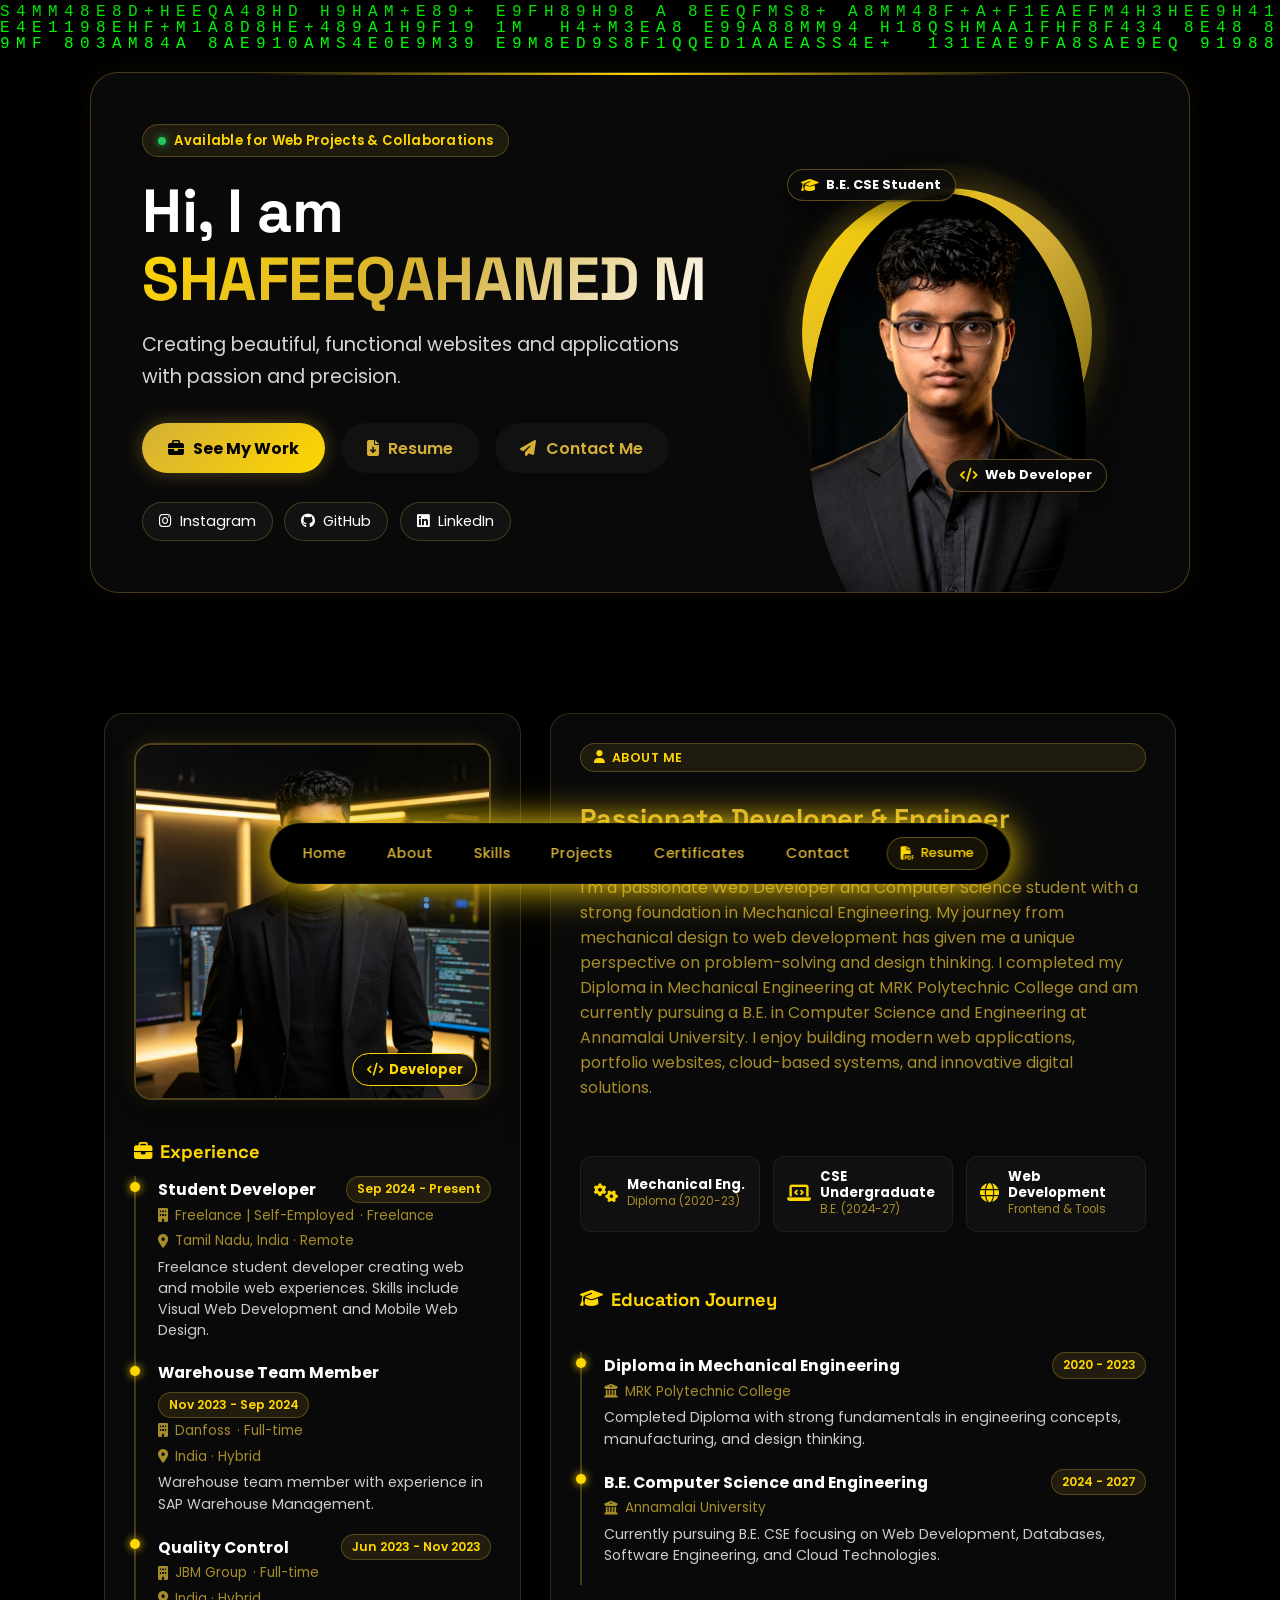
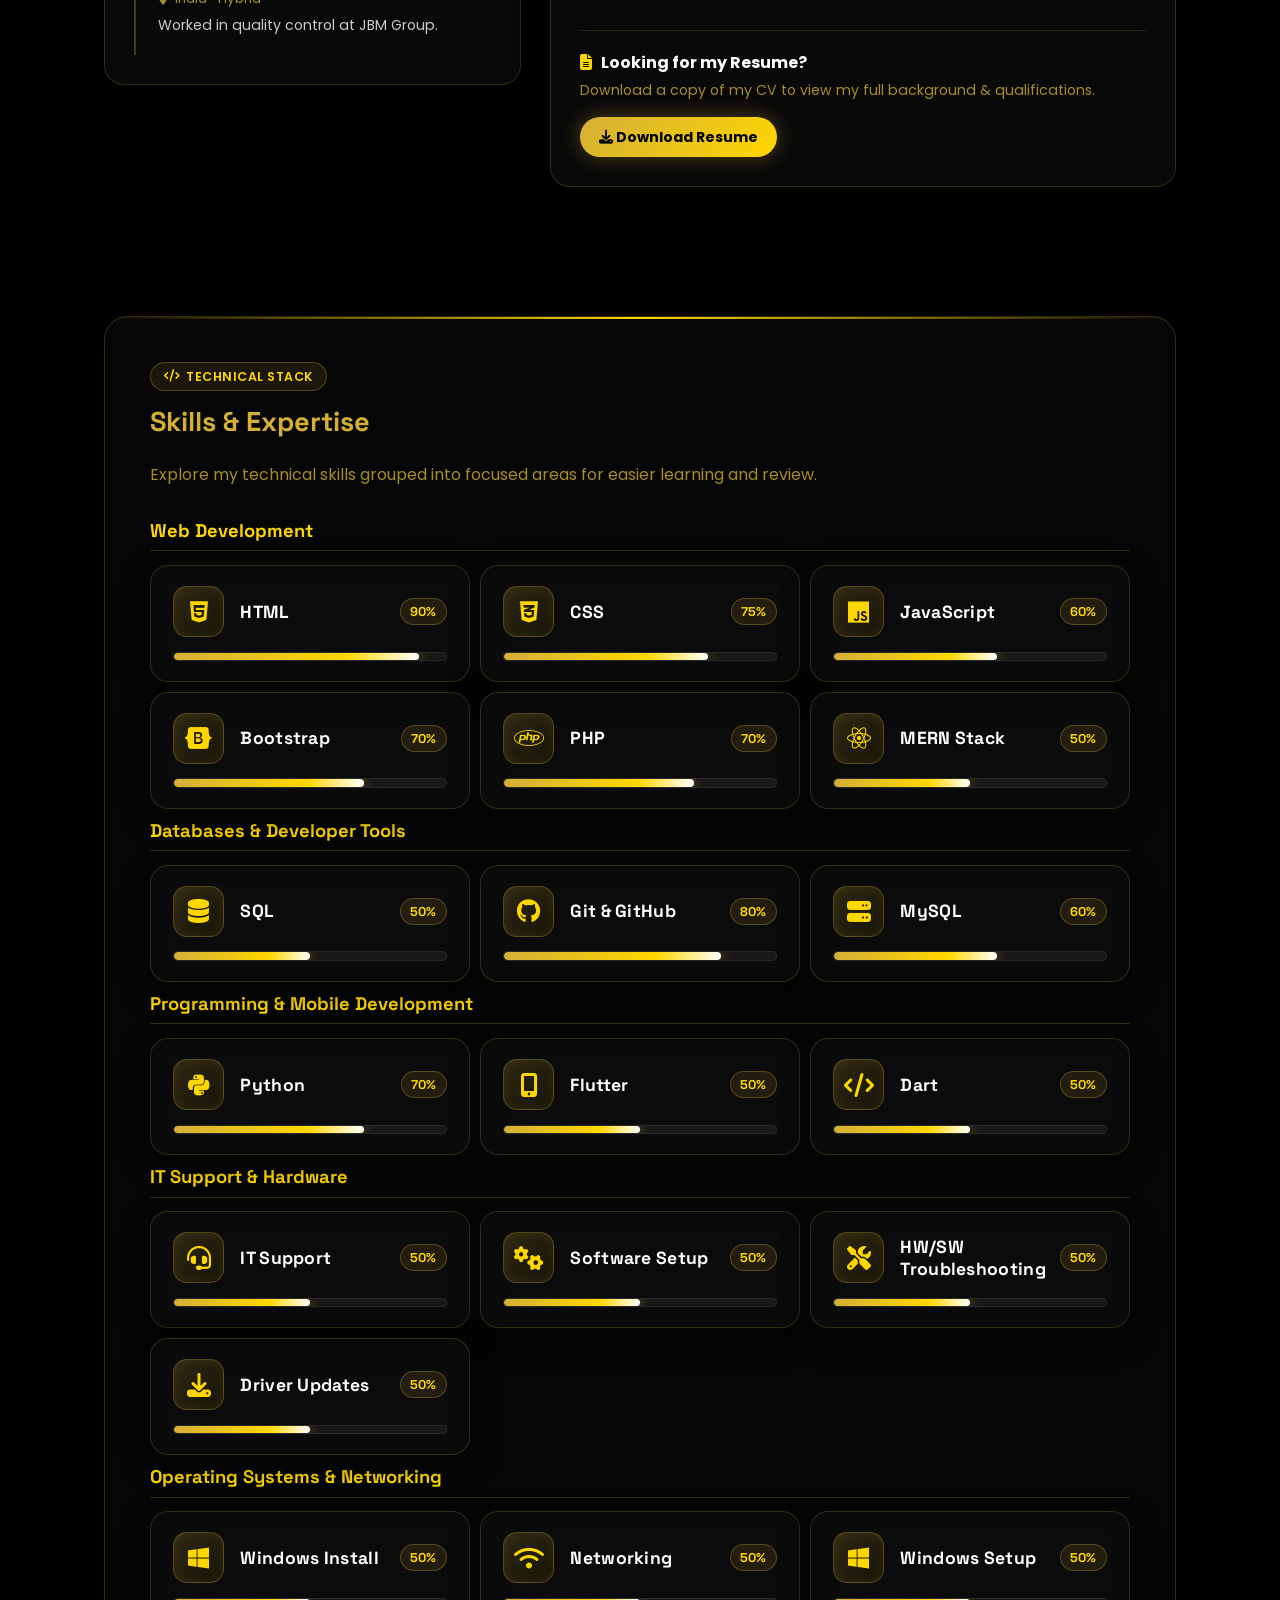
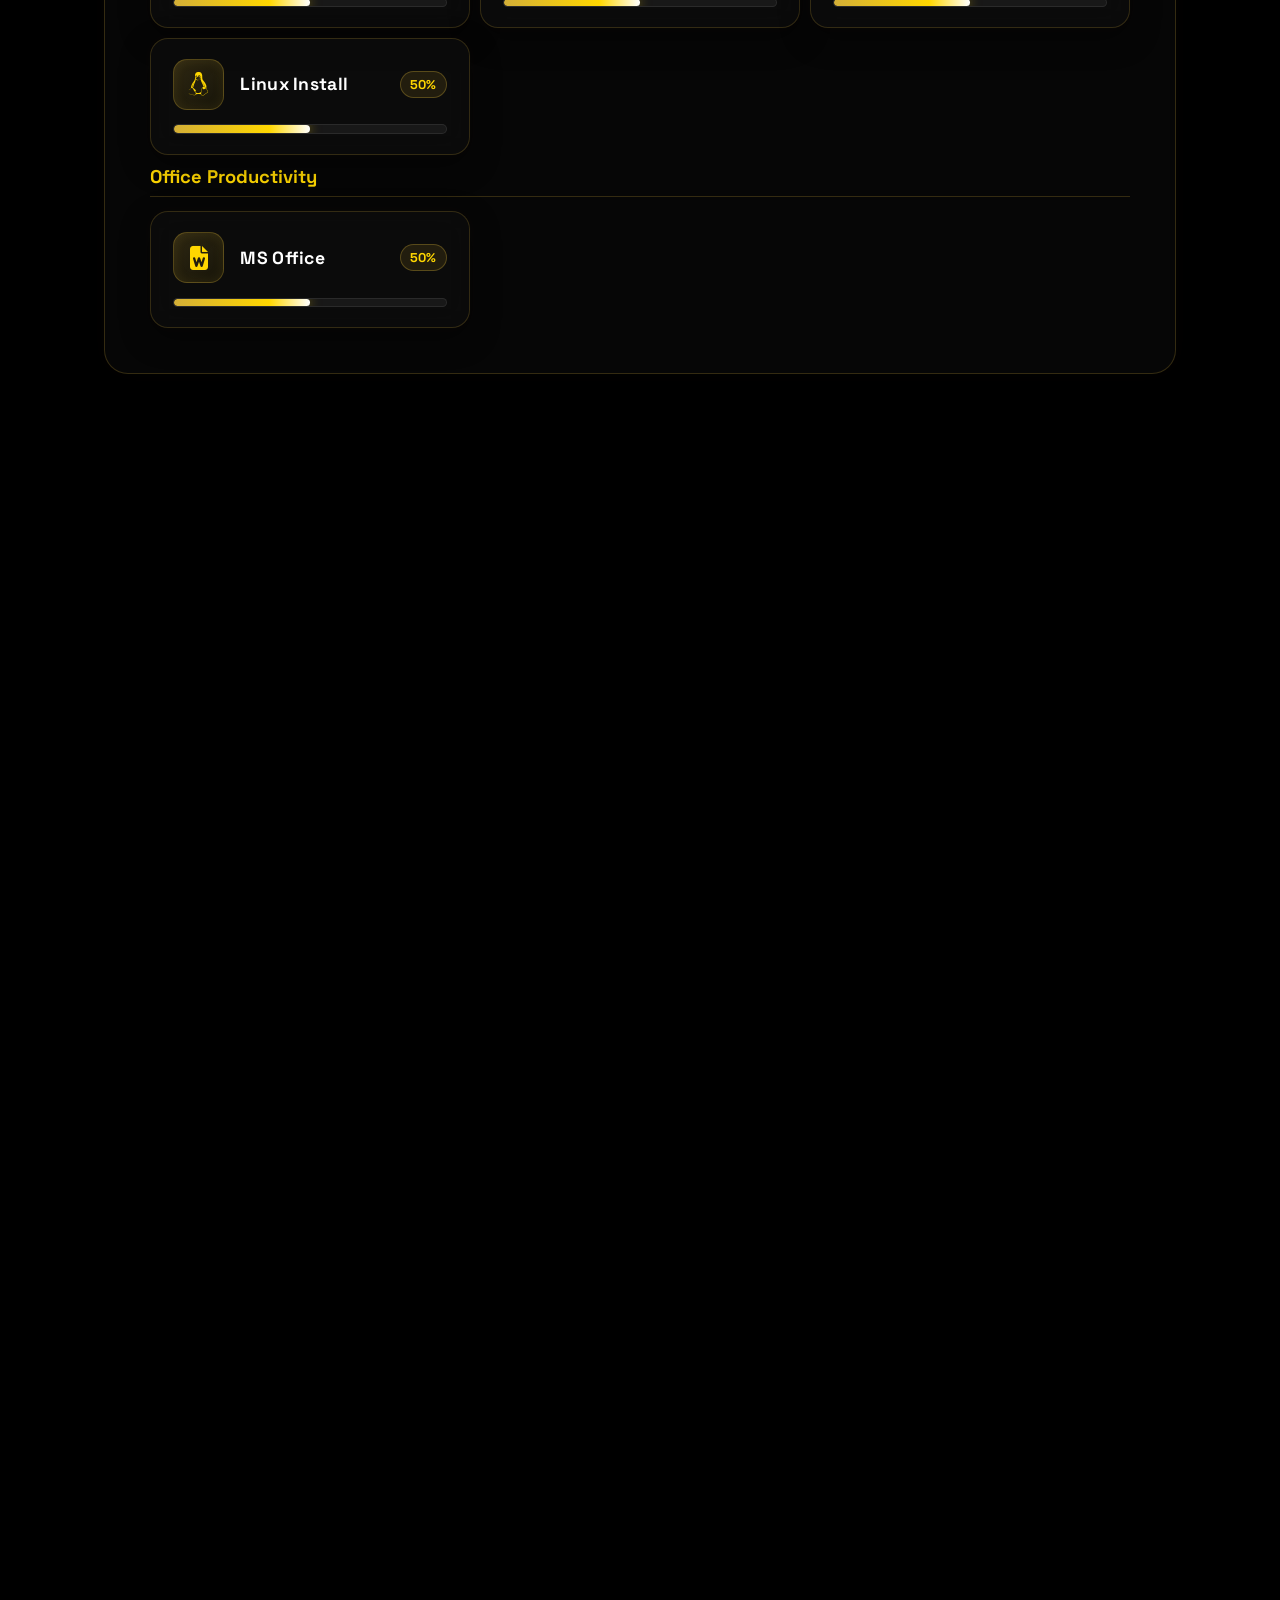
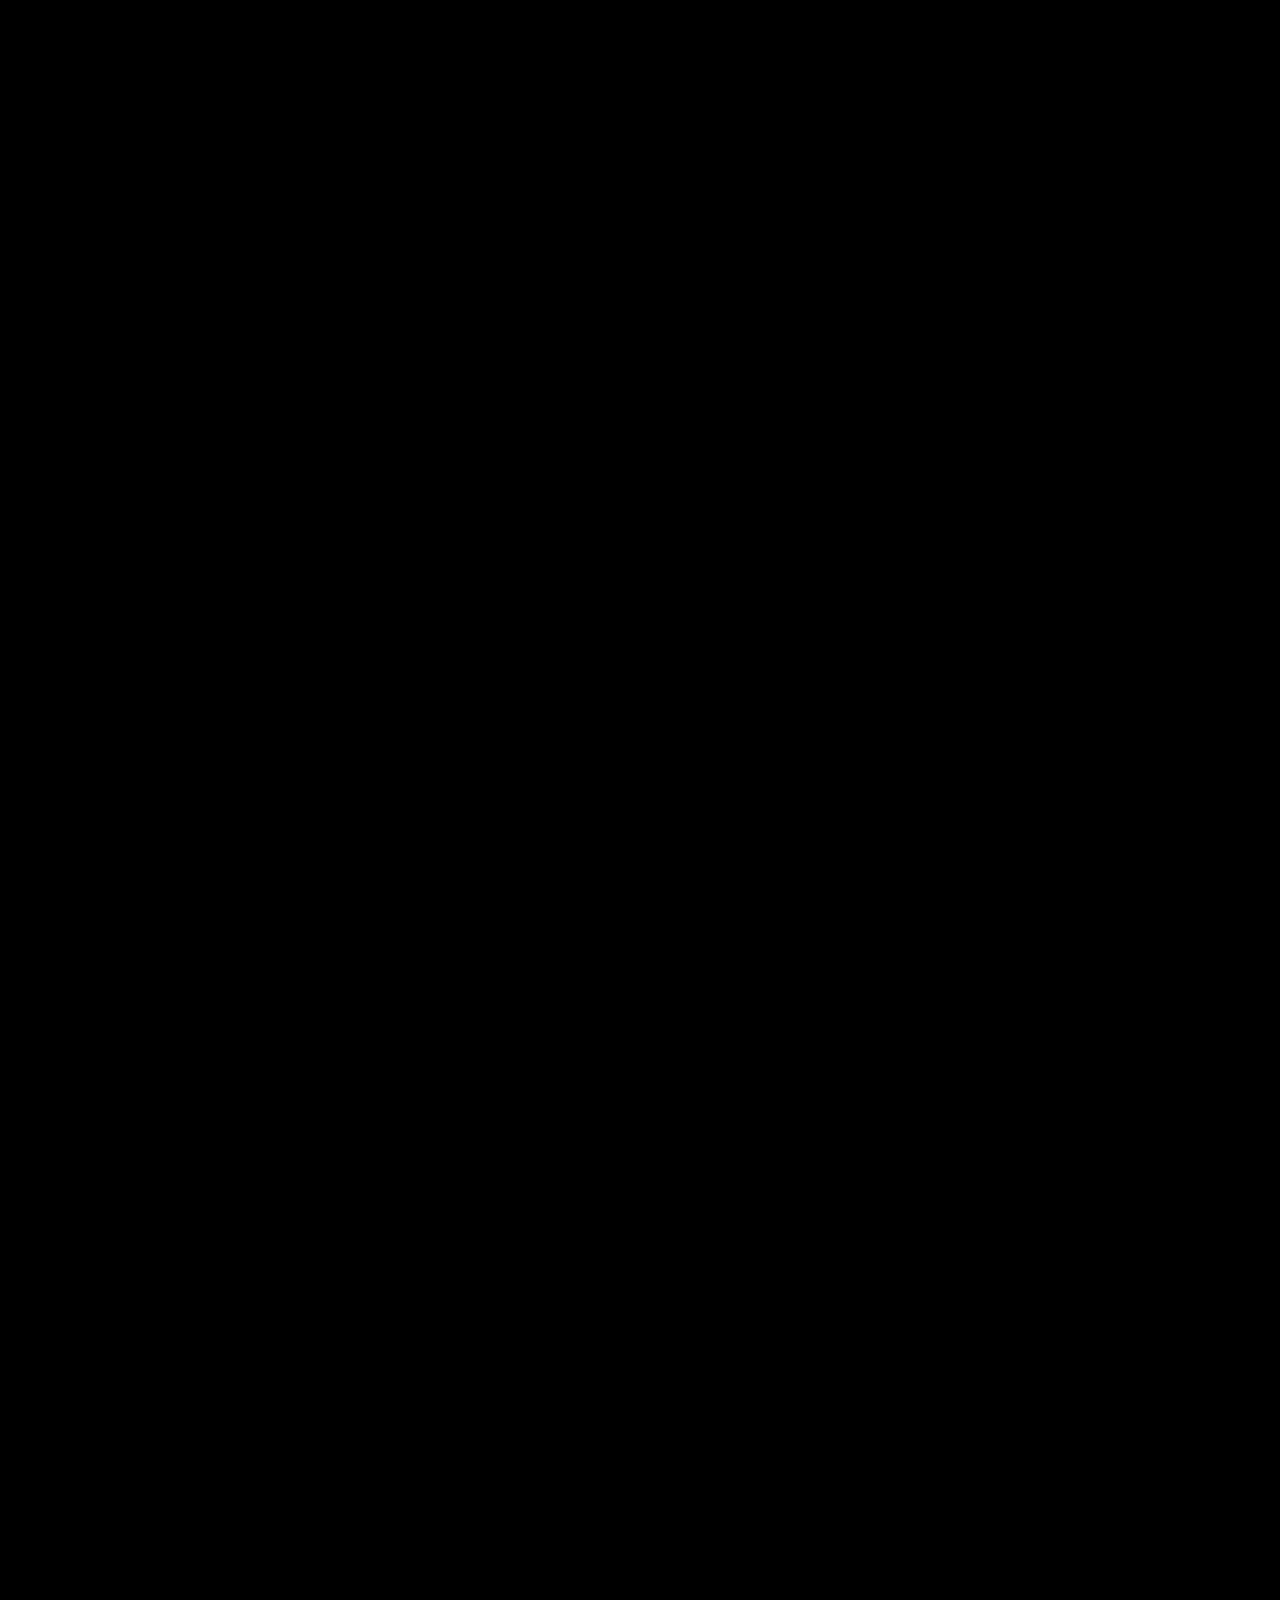
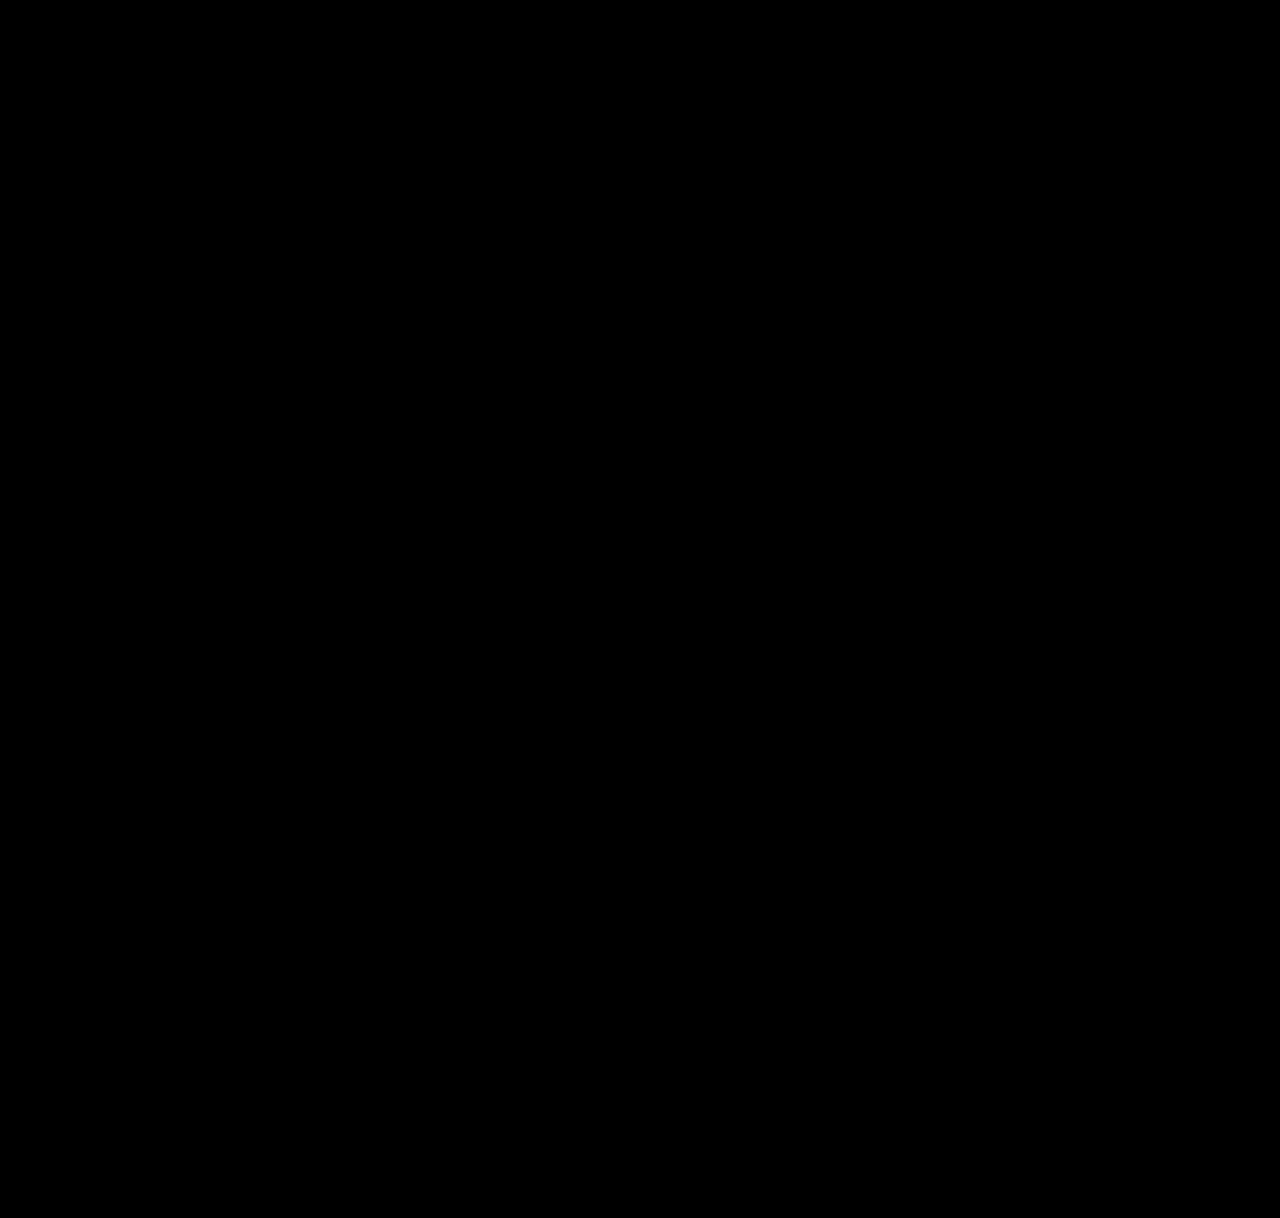
<file: index.html>
<!doctype html>
<html lang="en">

<head>
    <meta charset="UTF-8" />
    <meta name="viewport" content="width=device-width, initial-scale=1.0" />
    <title>ShafeeqAhamed M Portfolio</title>
    <meta name="google-site-verification" content="tPDEEIM07uCY6uw4BFG9kpHrJu0hHAsqkiKpwEUIcqI" />
    <meta name="google-site-verification" content="hSOqNk-DcUxr4Qm7s7BedSXdNd16fRdUaFH-PpVyALU" />
    <meta name="description" content="Shafeeq Ahamed M - B.E. CSE student at Annamalai University. Passionate about web development, software engineering, and creative tech projects.">
    <meta name="author" content="ShafeeqAhamed M">
    <link rel="icon" href="shafeeq.jpeg" type="image/x-icon" />
    <link rel="preconnect" href="https://fonts.googleapis.com" />
    <link rel="preconnect" href="https://fonts.gstatic.com" crossorigin />
    <link rel="preconnect" href="https://cdnjs.cloudflare.com" crossorigin />

    <link rel="preload" as="style"
        href="https://fonts.googleapis.com/css2?family=Poppins:wght@400;500;600;700&family=Space+Grotesk:wght@500;700&display=swap"
        onload="this.onload=null;this.rel='stylesheet'" />
    <noscript>
        <link rel="stylesheet"
            href="https://fonts.googleapis.com/css2?family=Poppins:wght@400;500;600;700&family=Space+Grotesk:wght@500;700&display=swap" />
    </noscript>

    <link rel="stylesheet" href="https://cdnjs.cloudflare.com/ajax/libs/font-awesome/6.5.2/css/all.min.css" />
    <link rel="stylesheet" href="assets/css/styles.css" />
  <!--  <script>
        document.addEventListener('contextmenu', function (e) {
            e.preventDefault();
        });
        document.addEventListener('keydown', function (e) {
            if (e.ctrlKey && e.key.toLowerCase() === 'u') {
                e.preventDefault();
                return false;
            }
            if (e.key === 'F12') {
                e.preventDefault();
                return false;
            }
            if (e.ctrlKey && e.shiftKey && ['i', 'j', 'c'].includes(e.key.toLowerCase())) {
                e.preventDefault();
                return false;
            }
        });
    </script>-->
</head>

<body class="bottom-nav">

    <canvas id="Matrix" class="matrix-canvas" aria-hidden="true"></canvas>
    <script>
        (() => {
            const canvas = document.getElementById("Matrix");
            if (!canvas) return;

            const context = canvas.getContext("2d");
            if (!context) return;

            const prefersReducedMotion = window.matchMedia
                ? window.matchMedia("(prefers-reduced-motion: reduce)")
                : null;
            if (prefersReducedMotion?.matches) return;

            const latin = "SHAFEEQAHAMED M";
            const nums = "+91 8489481039";
            const alphabet = latin + nums;

            const fontSize = 16;
            let columns = 0;
            let rainDrops = [];

            let rafId = 0;
            let running = false;
            let lastFrameMs = 0;
            const frameIntervalMs = 33; // ~30fps

            const resizeCanvas = () => {
                canvas.width = window.innerWidth;
                canvas.height = window.innerHeight;
                columns = Math.floor(canvas.width / fontSize);
                rainDrops = new Array(columns).fill(1);
            };

            const draw = (now) => {
                if (!running) return;
                rafId = requestAnimationFrame(draw);
                if (now - lastFrameMs < frameIntervalMs) return;
                lastFrameMs = now;

                context.fillStyle = "rgba(0, 0, 0, 0.05)";
                context.fillRect(0, 0, canvas.width, canvas.height);

                context.fillStyle = "rgb(0, 255, 0)";
                context.font = `${fontSize}px monospace`;

                for (let i = 0; i < rainDrops.length; i += 1) {
                    const text = alphabet.charAt((Math.random() * alphabet.length) | 0);
                    context.fillText(text, i * fontSize, rainDrops[i] * fontSize);

                    if (rainDrops[i] * fontSize > canvas.height && Math.random() > 0.975) {
                        rainDrops[i] = 0;
                    }
                    rainDrops[i] += 1;
                }
            };

            const start = () => {
                if (running) return;
                if (document.hidden) return;
                if (prefersReducedMotion?.matches) return;
                running = true;
                lastFrameMs = performance.now();
                rafId = requestAnimationFrame(draw);
            };

            const stop = () => {
                running = false;
                if (rafId) cancelAnimationFrame(rafId);
                rafId = 0;
            };

            resizeCanvas();
            window.addEventListener("resize", resizeCanvas, { passive: true });
            document.addEventListener("visibilitychange", () => {
                if (document.hidden) stop();
                else start();
            });

            setTimeout(start, 0);
        })();
    </script>

    <header class="site-header site-header--bottom">
        <div class="container">
            <nav class="main-nav" style="background-color: black;">
                <div class="nav-links">
                    <a href="#home">Home</a>
                    <a href="#about">About</a>
                    <a href="#skills">Skills</a>
                    <a href="#projects">Projects</a>
                    <a href="#certificates">Certificates</a>
                    <a href="#contact">Contact</a>
                    <a href="SHAFEEQAHAMED_M_Resume.pdf" target="_blank" class="btn btn-secondary nav-resume-btn">
                        <i class="fa-solid fa-file-pdf"></i> Resume
                    </a>
                </div>
            </nav>
        </div>
    </header>

    <main>
        <section id="home" class="container hero reveal">
            <article class="hero-card hero-glass-card">
                <div class="hero-grid">
                    <div class="hero-content-left">
                        <div class="hero-status-pill">
                            <span class="pulse-dot"></span> Available for Web Projects &amp; Collaborations
                        </div>
                        <h1 id="heroName" class="hero-title">Hi, I am <span class="gradient-text">SHAFEEQAHAMED M</span></h1>
                        <p id="heroIntro" class="hero-subtitle">
                            Creating beautiful, functional websites and applications with passion and precision.
                        </p>
                        <div class="hero-actions">
                            <a class="btn btn-primary btn-glow" href="#projects">
                                <i class="fa-solid fa-briefcase"></i> See My Work
                            </a>
                            <a class="btn btn-secondary" href="SHAFEEQAHAMED_M_Resume.pdf" target="_blank" >
                                <i class="fa-solid fa-file-arrow-down"></i> Resume
                            </a>
                            <a class="btn btn-secondary" href="#contact">
                                <i class="fa-solid fa-paper-plane"></i> Contact Me
                            </a>
                        </div>
                        <div id="socialLinks" class="social-list">
                            <a href="https://www.instagram.com/shafeeqahamedinfo?igsi=NGs3NzJpMG55OXl6" target="_blank" rel="noopener noreferrer">
                                <i class="fa-brands fa-instagram"></i> Instagram
                            </a>
                            <a href="https://github.com/shafeeqahamedinfo" target="_blank" rel="noopener noreferrer">
                                <i class="fa-brands fa-github"></i> GitHub
                            </a>
                            <a href="www.linkedin.com/in/shafeeqahamedinfo" target="_blank" rel="noopener noreferrer">
                                <i class="fa-brands fa-linkedin"></i> LinkedIn
                            </a>
                        </div>
                    </div>

                    <div class="hero-avatar-wrapper">
                        <div class="floating-badge badge-top-left">
                            <i class="fa-solid fa-graduation-cap"></i> B.E. CSE Student
                        </div>
                        <div class="hero-avatar-frame">
                            <img id="profileImageHero" src="hero-profile.png" alt="Shafeeq Ahamed M" class="hero-avatar-img" loading="eager" />
                        </div>
                        <div class="floating-badge badge-bottom-right">
                            <i class="fa-solid fa-code"></i> Web Developer
                        </div>
                    </div>
                </div>
            </article>
        </section>

        <section id="about" class="section">
            <div class="container about-layout">
                <article class="info-card about-left-card reveal">
                    <div class="profile-frame">
                        <img id="profileImageAbout" class="profile-img" src="about-profile-v2.png" loading="lazy" alt="Shafeeq Ahamed M" />
                        <div class="profile-badge">
                            <i class="fa-solid fa-code"></i> Developer
                        </div>
                    </div>
                    
                    <div class="about-card-section">
                        <h3 class="sub-heading"><i class="fa-solid fa-briefcase"></i> Experience</h3>
                        <ul id="experienceTimeline" class="timeline">
                            <li>
                                <div class="timeline-header">
                                    <strong>Student Developer</strong>
                                    <span class="timeline-badge">Sep 2024 - Present</span>
                                </div>
                                <div class="timeline-meta"><i class="fa-solid fa-building"></i> <a href="https://www.linkedin.com/company/1256222/" target="_blank" rel="noopener noreferrer">Freelance | Self-Employed</a> · Freelance</div>
                                <div class="timeline-meta"><i class="fa-solid fa-location-dot"></i> Tamil Nadu, India · Remote</div>
                                <p class="timeline-desc">Freelance student developer creating web and mobile web experiences. Skills include Visual Web Development and Mobile Web Design.</p>
                            </li>
                            <li>
                                <div class="timeline-header">
                                    <strong>Warehouse Team Member</strong>
                                    <span class="timeline-badge">Nov 2023 - Sep 2024</span>
                                </div>
                                <div class="timeline-meta"><i class="fa-solid fa-building"></i> <a href="https://www.linkedin.com/company/3260/" target="_blank" rel="noopener noreferrer">Danfoss</a> · Full-time</div>
                                <div class="timeline-meta"><i class="fa-solid fa-location-dot"></i> India · Hybrid</div>
                                <p class="timeline-desc">Warehouse team member with experience in SAP Warehouse Management.</p>
                            </li>
                            <li>
                                <div class="timeline-header">
                                    <strong>Quality Control</strong>
                                    <span class="timeline-badge">Jun 2023 - Nov 2023</span>
                                </div>
                                <div class="timeline-meta"><i class="fa-solid fa-building"></i> <a href="https://www.linkedin.com/company/132712/" target="_blank" rel="noopener noreferrer">JBM Group</a> · Full-time</div>
                                <div class="timeline-meta"><i class="fa-solid fa-location-dot"></i> India · Hybrid</div>
                                <p class="timeline-desc">Worked in quality control at JBM Group.</p>
                            </li>
                        </ul>
                    </div>
                </article>

                <article class="info-card about-right-card reveal">
                    <span class="page-category-tag"><i class="fa-solid fa-user"></i> About Me</span>
                    <h2>Passionate Developer &amp; Engineer</h2>
                    <p id="aboutText" class="section-intro">
                        I'm a passionate Web Developer and Computer Science student with a strong foundation in Mechanical Engineering. My journey from mechanical design to web development has given me a unique perspective on problem-solving and design thinking. I completed my Diploma in Mechanical Engineering at MRK Polytechnic College and am currently pursuing a B.E. in Computer Science and Engineering at Annamalai University. I enjoy building modern web applications, portfolio websites, cloud-based systems, and innovative digital solutions.
                    </p>

                    <div class="about-highlights-grid">
                        <div class="highlight-item">
                            <i class="fa-solid fa-gears"></i>
                            <div>
                                <span class="highlight-title">Mechanical Eng.</span>
                                <span class="highlight-sub">Diploma (2020-23)</span>
                            </div>
                        </div>
                        <div class="highlight-item">
                            <i class="fa-solid fa-laptop-code"></i>
                            <div>
                                <span class="highlight-title">CSE Undergraduate</span>
                                <span class="highlight-sub">B.E. (2024-27)</span>
                            </div>
                        </div>
                        <div class="highlight-item">
                            <i class="fa-solid fa-globe"></i>
                            <div>
                                <span class="highlight-title">Web Development</span>
                                <span class="highlight-sub">Frontend &amp; Tools</span>
                            </div>
                        </div>
                    </div>

                    <h3 class="sub-heading"><i class="fa-solid fa-graduation-cap"></i> Education Journey</h3>
                    <ul id="educationTimeline" class="timeline">
                        <li>
                            <div class="timeline-header">
                                <strong>Diploma in Mechanical Engineering</strong>
                                <span class="timeline-badge">2020 - 2023</span>
                            </div>
                            <div class="timeline-meta"><i class="fa-solid fa-building-columns"></i> MRK Polytechnic College</div>
                            <p class="timeline-desc">Completed Diploma with strong fundamentals in engineering concepts, manufacturing, and design thinking.</p>
                        </li>
                        <li>
                            <div class="timeline-header">
                                <strong>B.E. Computer Science and Engineering</strong>
                                <span class="timeline-badge">2024 - 2027</span>
                            </div>
                            <div class="timeline-meta"><i class="fa-solid fa-university"></i> Annamalai University</div>
                            <p class="timeline-desc">Currently pursuing B.E. CSE focusing on Web Development, Databases, Software Engineering, and Cloud Technologies.</p>
                        </li>
                    </ul>
                    <div class="resume-cta-box" style="margin-top: 1.8rem; padding-top: 1.2rem; border-top: 1px solid rgba(212, 175, 55, 0.15); display: flex; align-items: center; justify-content: space-between; gap: 1rem; flex-wrap: wrap;">
                        <div>
                            <h4 style="margin: 0 0 0.3rem; color: #fff; font-size: 1rem;"><i class="fa-solid fa-file-lines" style="color: var(--accent); margin-right: 0.4rem;"></i> Looking for my Resume?</h4>
                            <p style="margin: 0; color: var(--muted); font-size: 0.88rem;">Download a copy of my CV to view my full background &amp; qualifications.</p>
                        </div>
                        <a href="SHAFEEQAHAMED_M_Resume.pdf" target="_blank" download="Shafeeq_Ahamed_Resume" class="btn btn-primary btn-glow" style="padding: 0.6rem 1.2rem; font-size: 0.88rem;">
                            <i class="fa-solid fa-download"></i> Download Resume
                        </a>
                    </div>
                </article>
            </div>
        </section>

        <section id="skills" class="section">
            <div class="container">
                <div class="section-glass-card reveal">
                    <div class="section-header-wrap" style="margin-bottom: 2rem;">
                        <span class="page-category-tag"><i class="fa-solid fa-code"></i> Technical Stack</span>
                        <h2>Skills &amp; Expertise</h2>
                        <p class="section-intro">Explore my technical skills grouped into focused areas for easier learning and review.</p>
                    </div>
                    <div id="skillsGrid" class="grid">
                        <article class="card skill-card">
                            <div class="skill-card-top">
                                <div class="skill-icon"><i class="fa-brands fa-html5"></i></div>
                                <div class="skill-meta">
                                    <h3>HTML</h3>
                                    <span class="skill-badge">90%</span>
                                </div>
                            </div>
                            <div class="skill-progress">
                                <div class="skill-progress__bar" style="--fill: 90%;"></div>
                            </div>
                        </article>

                        <article class="card skill-card">
                            <div class="skill-card-top">
                                <div class="skill-icon"><i class="fa-brands fa-css3-alt"></i></div>
                                <div class="skill-meta">
                                    <h3>CSS</h3>
                                    <span class="skill-badge">75%</span>
                                </div>
                            </div>
                            <div class="skill-progress">
                                <div class="skill-progress__bar" style="--fill: 75%;"></div>
                            </div>
                        </article>

                        <article class="card skill-card">
                            <div class="skill-card-top">
                                <div class="skill-icon"><i class="fa-brands fa-js"></i></div>
                                <div class="skill-meta">
                                    <h3>JavaScript</h3>
                                    <span class="skill-badge">60%</span>
                                </div>
                            </div>
                            <div class="skill-progress">
                                <div class="skill-progress__bar" style="--fill: 60%;"></div>
                            </div>
                        </article>

                        <article class="card skill-card">
                            <div class="skill-card-top">
                                <div class="skill-icon"><i class="fa-solid fa-database"></i></div>
                                <div class="skill-meta">
                                    <h3>SQL</h3>
                                    <span class="skill-badge">50%</span>
                                </div>
                            </div>
                            <div class="skill-progress">
                                <div class="skill-progress__bar" style="--fill: 50%;"></div>
                            </div>
                        </article>

                        <article class="card skill-card">
                            <div class="skill-card-top">
                                <div class="skill-icon"><i class="fa-brands fa-github"></i></div>
                                <div class="skill-meta">
                                    <h3>Git &amp; GitHub</h3>
                                    <span class="skill-badge">80%</span>
                                </div>
                            </div>
                            <div class="skill-progress">
                                <div class="skill-progress__bar" style="--fill: 80%;"></div>
                            </div>
                        </article>

                        <article class="card skill-card">
                            <div class="skill-card-top">
                                <div class="skill-icon"><i class="fa-brands fa-python"></i></div>
                                <div class="skill-meta">
                                    <h3>Python</h3>
                                    <span class="skill-badge">70%</span>
                                </div>
                            </div>
                            <div class="skill-progress">
                                <div class="skill-progress__bar" style="--fill: 70%;"></div>
                            </div>
                        </article>

                        <article class="card skill-card">
                            <div class="skill-card-top">
                                <div class="skill-icon"><i class="fa-brands fa-bootstrap"></i></div>
                                <div class="skill-meta">
                                    <h3>Bootstrap</h3>
                                    <span class="skill-badge">70%</span>
                                </div>
                            </div>
                            <div class="skill-progress">
                                <div class="skill-progress__bar" style="--fill: 70%;"></div>
                            </div>
                        </article>

                        <article class="card skill-card">
                            <div class="skill-card-top">
                                <div class="skill-icon"><i class="fa-brands fa-php"></i></div>
                                <div class="skill-meta">
                                    <h3>PHP</h3>
                                    <span class="skill-badge">70%</span>
                                </div>
                            </div>
                            <div class="skill-progress">
                                <div class="skill-progress__bar" style="--fill: 70%;"></div>
                            </div>
                        </article>

                        <article class="card skill-card">
                            <div class="skill-card-top">
                                <div class="skill-icon"><i class="fa-solid fa-server"></i></div>
                                <div class="skill-meta">
                                    <h3>MySQL</h3>
                                    <span class="skill-badge">60%</span>
                                </div>
                            </div>
                            <div class="skill-progress">
                                <div class="skill-progress__bar" style="--fill: 60%;"></div>
                            </div>
                        </article>

                        <article class="card skill-card">
                            <div class="skill-card-top">
                                <div class="skill-icon"><i class="fa-solid fa-mobile-screen-button"></i></div>
                                <div class="skill-meta">
                                    <h3>Flutter</h3>
                                    <span class="skill-badge">50%</span>
                                </div>
                            </div>
                            <div class="skill-progress">
                                <div class="skill-progress__bar" style="--fill: 50%;"></div>
                            </div>
                        </article>

                        <article class="card skill-card">
                            <div class="skill-card-top">
                                <div class="skill-icon"><i class="fa-solid fa-code"></i></div>
                                <div class="skill-meta">
                                    <h3>Dart</h3>
                                    <span class="skill-badge">50%</span>
                                </div>
                            </div>
                            <div class="skill-progress">
                                <div class="skill-progress__bar" style="--fill: 50%;"></div>
                            </div>
                        </article>

                        <article class="card skill-card">
                            <div class="skill-card-top">
                                <div class="skill-icon"><i class="fa-brands fa-react"></i></div>
                                <div class="skill-meta">
                                    <h3>MERN Stack</h3>
                                    <span class="skill-badge">50%</span>
                                </div>
                            </div>
                            <div class="skill-progress">
                                <div class="skill-progress__bar" style="--fill: 50%;"></div>
                            </div>
                        </article>

                        <article class="card skill-card" title="IT Support &amp; Troubleshooting">
                            <div class="skill-card-top">
                                <div class="skill-icon"><i class="fa-solid fa-headset"></i></div>
                                <div class="skill-meta">
                                    <h3>IT Support</h3>
                                    <span class="skill-badge">50%</span>
                                </div>
                            </div>
                            <div class="skill-progress"><div class="skill-progress__bar" style="--fill: 50%;"></div></div>
                        </article>

                        <article class="card skill-card" title="Operating System Installation (Windows)">
                            <div class="skill-card-top">
                                <div class="skill-icon"><i class="fa-brands fa-windows"></i></div>
                                <div class="skill-meta">
                                    <h3>Windows Install</h3>
                                    <span class="skill-badge">50%</span>
                                </div>
                            </div>
                            <div class="skill-progress"><div class="skill-progress__bar" style="--fill: 50%;"></div></div>
                        </article>

                        <article class="card skill-card" title="MS Office (Word, Excel, PowerPoint)">
                            <div class="skill-card-top">
                                <div class="skill-icon"><i class="fa-solid fa-file-word"></i></div>
                                <div class="skill-meta">
                                    <h3>MS Office</h3>
                                    <span class="skill-badge">50%</span>
                                </div>
                            </div>
                            <div class="skill-progress"><div class="skill-progress__bar" style="--fill: 50%;"></div></div>
                        </article>

                        <article class="card skill-card" title="Computer Hardware &amp; Maintenance">
                            <div class="skill-card-top">
                                <div class="skill-icon"><i class="fa-solid fa-screwdriver-wrench"></i></div>
                                <div class="skill-meta">
                                    <h3>Hardware Care</h3>
                                    <span class="skill-badge">50%</span>
                                </div>
                            </div>
                            <div class="skill-progress"><div class="skill-progress__bar" style="--fill: 50%;"></div></div>
                        </article>

                        <article class="card skill-card" title="Software Installation &amp; Configuration">
                            <div class="skill-card-top">
                                <div class="skill-icon"><i class="fa-solid fa-gears"></i></div>
                                <div class="skill-meta">
                                    <h3>Software Setup</h3>
                                    <span class="skill-badge">50%</span>
                                </div>
                            </div>
                            <div class="skill-progress"><div class="skill-progress__bar" style="--fill: 50%;"></div></div>
                        </article>

                        <article class="card skill-card" title="Hardware and Software Troubleshooting">
                            <div class="skill-card-top">
                                <div class="skill-icon"><i class="fa-solid fa-screwdriver-wrench"></i></div>
                                <div class="skill-meta">
                                    <h3>HW/SW Troubleshooting</h3>
                                    <span class="skill-badge">50%</span>
                                </div>
                            </div>
                            <div class="skill-progress"><div class="skill-progress__bar" style="--fill: 50%;"></div></div>
                        </article>

                        <article class="card skill-card" title="Driver Installation &amp; Updates">
                            <div class="skill-card-top">
                                <div class="skill-icon"><i class="fa-solid fa-download"></i></div>
                                <div class="skill-meta">
                                    <h3>Driver Updates</h3>
                                    <span class="skill-badge">50%</span>
                                </div>
                            </div>
                            <div class="skill-progress"><div class="skill-progress__bar" style="--fill: 50%;"></div></div>
                        </article>

                        <article class="card skill-card" title="Basic Networking &amp; Connectivity Troubleshooting">
                            <div class="skill-card-top">
                                <div class="skill-icon"><i class="fa-solid fa-wifi"></i></div>
                                <div class="skill-meta">
                                    <h3>Networking</h3>
                                    <span class="skill-badge">50%</span>
                                </div>
                            </div>
                            <div class="skill-progress"><div class="skill-progress__bar" style="--fill: 50%;"></div></div>
                        </article>

                        <article class="card skill-card" title="System Formatting and Windows Configuration">
                            <div class="skill-card-top">
                                <div class="skill-icon"><i class="fa-brands fa-windows"></i></div>
                                <div class="skill-meta">
                                    <h3>Windows Setup</h3>
                                    <span class="skill-badge">50%</span>
                                </div>
                            </div>
                            <div class="skill-progress"><div class="skill-progress__bar" style="--fill: 50%;"></div></div>
                        </article>

                        <article class="card skill-card" title="Linux Operating System Installation">
                            <div class="skill-card-top">
                                <div class="skill-icon"><i class="fa-brands fa-linux"></i></div>
                                <div class="skill-meta">
                                    <h3>Linux Install</h3>
                                    <span class="skill-badge">50%</span>
                                </div>
                            </div>
                            <div class="skill-progress"><div class="skill-progress__bar" style="--fill: 50%;"></div></div>
                        </article>

                        <article class="card skill-card" title="Peripheral Device Installation (Printer, Scanner, etc.)">
                            <div class="skill-card-top">
                                <div class="skill-icon"><i class="fa-solid fa-print"></i></div>
                                <div class="skill-meta">
                                    <h3>Peripheral Setup</h3>
                                    <span class="skill-badge">50%</span>
                                </div>
                            </div>
                            <div class="skill-progress"><div class="skill-progress__bar" style="--fill: 50%;"></div></div>
                        </article>
                    </div>
                </div>
            </div>
        </section>

        <section id="projects" class="section">
            <div class="container">
                <div class="section-glass-card reveal">
                    <div class="section-header-wrap" style="margin-bottom: 2rem;">
                        <span class="page-category-tag"><i class="fa-solid fa-briefcase"></i> Portfolio</span>
                        <h2>Featured Projects</h2>
                        <p class="section-intro">Selected projects with description, tech stack, and links to live demos and source code.</p>
                    </div>
                    <div id="projectsGrid" class="grid">
                       
                       
                        <a href="project.html?id=4" class="card">
                            <img src="assets/image porject/compsem/compsem (19).png" loading="lazy" decoding="async" alt="COMPSEM '26">
                            <h3>COMPSEM '26</h3>
                            <p>University Symposium Management Platform</p>
                            <span class="card-link">View Project Details <i class="fa-solid fa-arrow-right"></i></span>
                        </a>
                        <a href="project.html?id=5" class="card">
                            <img src="assets/image porject/pwms/pwms (2).png" loading="lazy" decoding="async" alt="Product & Warehouse Management System">
                            <h3>Product & Warehouse Management System</h3>
                            <p>Efficient management solution for products and inventory</p>
                            <span class="card-link">View Project Details <i class="fa-solid fa-arrow-right"></i></span>
                        </a>
                         <a href="project.html?id=3" class="card">
                            <img src="assets/image porject/billing/billing project (3).png" loading="lazy" decoding="async" alt="Billing Software">
                            <h3>Billing Software</h3>
                            <p>GST billing and inventory system</p>
                            <span class="card-link">View Project Details <i class="fa-solid fa-arrow-right"></i></span>
                        </a>
                         <a href="project.html?id=1" class="card">
                            <img src="assets/image porject/clone/clone (1).png", loading="lazy" decoding="async" alt="Cloud Store">
                            <h3>Cloud Store</h3>
                            <p>Cloud storage management platform</p>
                            <span class="card-link">View Project Details <i class="fa-solid fa-arrow-right"></i></span>
                        </a>
                        <a href="project.html?id=2" class="card">
                            <img src="assets/image porject/social/hub (7).png" loading="lazy" decoding="async" alt="Social Media Hub">
                            <h3>Social Media Hub</h3>
                            <p>Social networking platform</p>
                            <span class="card-link">View Project Details <i class="fa-solid fa-arrow-right"></i></span>
                        </a>
                        <a href="project.html?id=6" class="card">
                            <img src="assets/image porject/shoe shop/shoe (1).png" loading="lazy" decoding="async" alt="Shoe Store">
                            <h3>Shoe Store</h3>
                            <p>E-commerce platform for shoe sales</p>
                            <span class="card-link">View Project Details <i class="fa-solid fa-arrow-right"></i></span>
                        </a>
                        <a href="project.html?id=9" class="card">
                            <img src="assets/image porject/it care support/it support.png" loading="lazy" decoding="async" alt="SmartCampus IT Care">
                            <h3>SmartCampus IT Care</h3>
                            <p>MERN Stack IT support and ticketing platform</p>
                            <span class="card-link">View Project Details <i class="fa-solid fa-arrow-right"></i></span>
                        </a>
                        <a href="project.html?id=7" class="card">
                            <img src="assets/image porject/flutter &amp; dart/Simple Calculator flutter/Simple Calculator 2.jpeg" loading="lazy" decoding="async" alt="Simple Calculator">
                            <h3>Simple Calculator</h3>
                            <p>Mobile calculator application</p>
                            <span class="card-link">View Project Details <i class="fa-solid fa-arrow-right"></i></span>
                        </a>
                        <a href="project.html?id=8" class="card">
                            <img src="assets/image porject/flutter &amp; dart/text to vioce flutter/text to vioce  (1).jpeg" loading="lazy" decoding="async" alt="Text to Voice">
                            <h3>Text to Voice</h3>
                            <p>Flutter text-to-speech application</p>
                            <span class="card-link">View Project Details <i class="fa-solid fa-arrow-right"></i></span>
                        </a>
                    </div>
                </div>
            </div>
        </section>

        <section id="certificates" class="section">
            <div class="container">
                <div class="section-glass-card reveal">
                    <div class="section-header-wrap" style="margin-bottom: 2rem;">
                        <span class="page-category-tag"><i class="fa-solid fa-award"></i> Achievements</span>
                        <h2>Certifications &amp; Credentials</h2>
                        <p class="section-intro">Tap any certificate to open its full details and external verification link.</p>
                    </div>
                    <div id="certificatesGrid" class="grid">
                        <a href="certificate.html?id=2" class="card">
                            <img src="assets/Certifications/Social Networks (1)_page-0001.jpg" loading="lazy" decoding="async" alt="Social Networks">
                            <h3>Social Networks</h3>
                            <p>NPTEL Certification</p>
                            <span class="card-link">View Certificate Details <i class="fa-solid fa-arrow-right"></i></span>
                        </a>
                        <a href="certificate.html?id=1" class="card">
                            <img src="assets/Certifications/NPTEL26CS55S95310080204640062_page-0001.jpg" loading="lazy" decoding="async" alt="Cloud Computing">
                            <h3>Cloud Computing</h3>
                            <p>NPTEL Certification</p>
                            <span class="card-link">View Certificate Details <i class="fa-solid fa-arrow-right"></i></span>
                        </a>
                        <a href="certificate.html?id=3" class="card">
                            <img src="assets/Certifications/Modern Blue Internship Certificate.png" loading="lazy" decoding="async" alt="Widezo Internship Certificate">
                            <h3>Full Stack Development Internship</h3>
                            <p>Widezo Private Limited</p>
                            <span class="card-link">View Certificate Details <i class="fa-solid fa-arrow-right"></i></span>
                        </a>
                        <a href="certificate.html?id=4" class="card">
                            <img src="assets/Certifications/Danfoss Spot Recognition Award.png" loading="lazy" decoding="async" alt="Danfoss Spot Recognition Award">
                            <h3>Spot Recognition Award</h3>
                            <p>Danfoss</p>
                            <span class="card-link">View Certificate Details <i class="fa-solid fa-arrow-right"></i></span>
                        </a>
                        <a href="certificate.html?id=5" class="card">
                            <img src="assets/Certifications/Annamalai University Certificate of Appreciation.png" loading="lazy" decoding="async" alt="COMPSEM25 Certificate of Appreciation">
                            <h3>COMPSEM'25 - Web Development &amp; Design</h3>
                            <p>Certificate of Appreciation</p>
                            <span class="card-link">View Certificate Details <i class="fa-solid fa-arrow-right"></i></span>
                        </a>
                        <a href="certificate.html?id=6" class="card">
                            <img src="assets/Certifications/Annamalai University Appreciation Certificate.png" loading="lazy" decoding="async" alt="FEAT Library Appreciation Certificate">
                            <h3>FEAT Library Voluntary Service</h3>
                            <p>Certificate of Appreciation</p>
                            <span class="card-link">View Certificate Details <i class="fa-solid fa-arrow-right"></i></span>
                        </a>
                        <a href="certificate.html?id=7" class="card">
                            <img src="assets/Certifications/Annamalai University Appreciation Certificate (1).png" loading="lazy" decoding="async" alt="COMPSEM26 UI UX Certificate of Appreciation">
                            <h3>COMPSEM'26 - UI/UX Design</h3>
                            <p>Certificate of Appreciation</p>
                            <span class="card-link">View Certificate Details <i class="fa-solid fa-arrow-right"></i></span>
                        </a>
                        
                    </div>
                </div>
            </div>
        </section>

        <section id="contact" class="section">
            <div class="container">
                <div class="hero-card hero-glass-card" style="margin-bottom: 2rem;">
                    <span class="page-category-tag"><i class="fa-solid fa-paper-plane"></i> Get In Touch</span>
                    <h2>Let's Work Together</h2>
                    <p class="section-intro">Have a project in mind, a query, or an opportunity? Feel free to reach out directly or send a message below.</p>
                </div>

                <div class="contact-layout">
                    <article class="info-card contact-info-card reveal">
                        <div class="contact-card-header">
                            <h3>Contact Information</h3>
                            <p>Reach out through any of these channels.</p>
                        </div>

                        <div class="contact-methods">
                            <div class="contact-item">
                                <div class="contact-icon"><i class="fa-solid fa-envelope"></i></div>
                                <div class="contact-text">
                                    <label>Email</label>
                                    <a id="contactEmail" href="mailto:m.shafeeqahamed2004@gmail.com">m.shafeeqahamed2004@gmail.com</a>
                                </div>
                            </div>

                            <div class="contact-item">
                                <div class="contact-icon"><i class="fa-solid fa-phone"></i></div>
                                <div class="contact-text">
                                    <label>Phone</label>
                                    <a id="contactPhone" href="tel:+918489481039">+91 8489481039</a>
                                </div>
                            </div>

                            <div class="contact-item">
                                <div class="contact-icon"><i class="fa-solid fa-location-dot"></i></div>
                                <div class="contact-text">
                                    <label>Location</label>
                                    <span id="contactLocation">Tamil Nadu, India</span>
                                </div>
                            </div>
                        </div>

                        <div class="contact-social-wrap">
                            <h4>Connect On Social</h4>
                            <div id="socialLinksContact" class="social-list">
                                <a href="https://www.instagram.com/shafeeqahamedinfo?igsi=NGs3NzJpMG55OXl6" target="_blank" rel="noopener noreferrer">
                                    <i class="fa-brands fa-instagram"></i> Instagram
                                </a>
                                <a href="https://github.com/shafeeqahamedinfo" target="_blank" rel="noopener noreferrer">
                                    <i class="fa-brands fa-github"></i> GitHub
                                </a>
                                <a href="https://www.linkedin.com/in/shafeeqahamed-m-40b72a309/" target="_blank" rel="noopener noreferrer">
                                    <i class="fa-brands fa-linkedin"></i> LinkedIn
                                </a>
                            </div>
                        </div>
                    </article>

                    <article class="form-card contact-form-card reveal">
                        <div class="contact-card-header">
                            <h3>Send a Message</h3>
                            <p>Fill in the form below and I'll get back to you promptly.</p>
                        </div>

                        <form id="contactForm" action="https://api.web3forms.com/submit" method="POST" novalidate>
                            <input type="hidden" name="access_key" value="8d404da1-45dc-47c2-ac0d-20c1fcf7dc6d" />
                            <div class="form-grid">
                                <div class="input-wrap">
                                    <label for="name"><i class="fa-solid fa-user"></i> Full Name</label>
                                    <input id="name" name="name" type="text" placeholder="John Doe" required />
                                </div>
                                <div class="input-wrap">
                                    <label for="email"><i class="fa-solid fa-at"></i> Email Address</label>
                                    <input id="email" name="email" type="email" placeholder="john@example.com" required />
                                </div>
                                <div class="input-wrap">
                                    <label for="phone"><i class="fa-solid fa-phone"></i> Phone Number</label>
                                    <input id="phone" name="phone" type="tel" placeholder="+91 00000 00000" required />
                                </div>
                                <div class="input-wrap">
                                    <label for="subject"><i class="fa-solid fa-pen-nib"></i> Subject</label>
                                    <input id="subject" name="subject" type="text" placeholder="Project Inquiry" required />
                                </div>
                            </div>
                            <div class="input-wrap">
                                <label for="message"><i class="fa-solid fa-comment"></i> Your Message</label>
                                <textarea id="message" name="message" placeholder="Type your message here..." required></textarea>
                            </div>
                            <button class="btn btn-primary btn-submit-message" type="submit">
                                Send Message <i class="fa-solid fa-paper-plane"></i>
                            </button>
                            <p id="formStatus" class="status" aria-live="polite"></p>
                        </form>
                    </article>
                </div>
            </div>
        </section>
    </main>

    <script src="assets/js/dataService.js"></script>
    <script src="assets/js/skillRenderer.js"></script>
    <script src="assets/js/main.js"></script>
</body>

</html>
</file>
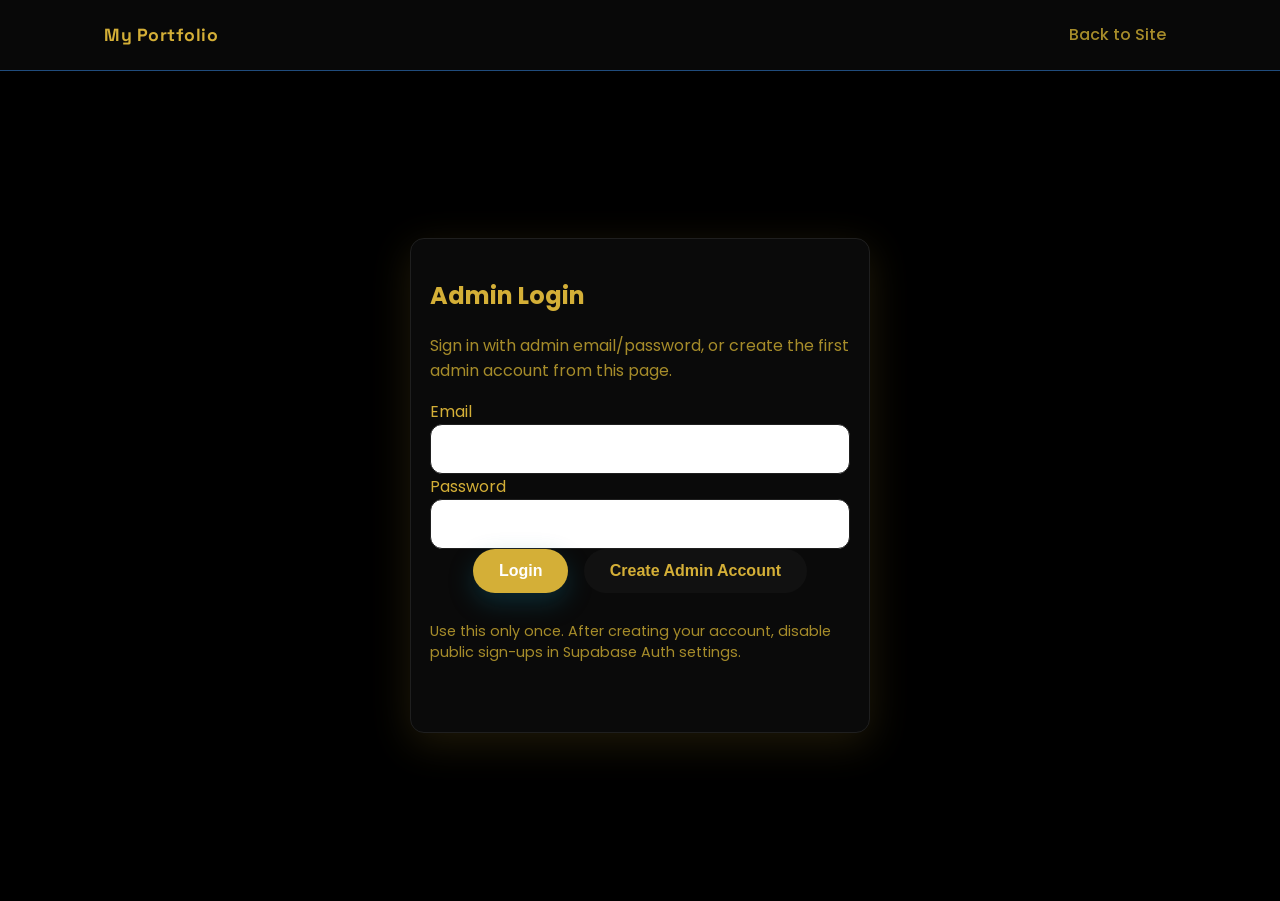
<file: admin-login.html>
<!doctype html>
<html lang="en">

<head>
    <meta charset="UTF-8" />
    <meta name="viewport" content="width=device-width, initial-scale=1.0" />
    <meta name="description" content="Admin login for portfolio content management" />
    <title>Admin Login</title>
    <link rel="preconnect" href="https://fonts.googleapis.com" />
    <link rel="preconnect" href="https://fonts.gstatic.com" crossorigin />
    <link rel="preload" as="style"
        href="https://fonts.googleapis.com/css2?family=Poppins:wght@400;500;600;700&family=Space+Grotesk:wght@500;700&display=swap"
        onload="this.onload=null;this.rel='stylesheet'" />
    <noscript>
        <link rel="stylesheet"
            href="https://fonts.googleapis.com/css2?family=Poppins:wght@400;500;600;700&family=Space+Grotesk:wght@500;700&display=swap" />
    </noscript>
    <link rel="stylesheet" href="assets/css/styles.css" />
</head>

<body>
    <header class="site-header">
        <div class="container">
            <nav class="main-nav">
                <a class="brand" href="index.html">My Portfolio</a>
                <div class="nav-links">
                    <a href="index.html">Back to Site</a>
                </div>
            </nav>
        </div>
    </header>

    <main class="auth-layout">
        <section class="auth-card">
            <h1>Admin Login</h1>
            <p class="section-intro">Sign in with admin email/password, or create the first admin account from this
                page.</p>

            <form id="adminLoginForm" novalidate>
                <div class="input-wrap">
                    <label for="adminEmail">Email</label>
                    <input id="adminEmail" name="email" type="email" required />
                </div>

                <div class="input-wrap">
                    <label for="adminPassword">Password</label>
                    <input id="adminPassword" name="password" type="password" required />
                </div>

                <div class="hero-actions">
                    <button class="btn btn-primary" type="submit">Login</button>
                    <button id="createAdminBtn" class="btn btn-secondary" type="button">Create Admin Account</button>
                </div>
                <p class="section-intro" style="margin: 0.65rem 0 0; font-size: 0.9rem;">
                    Use this only once. After creating your account, disable public sign-ups in Supabase Auth settings.
                </p>
                <p id="authStatus" class="status" aria-live="polite"></p>
            </form>
        </section>
    </main>

    <script type="module" src="assets/js/admin-login.js"></script>
</body>

</html>
</file>
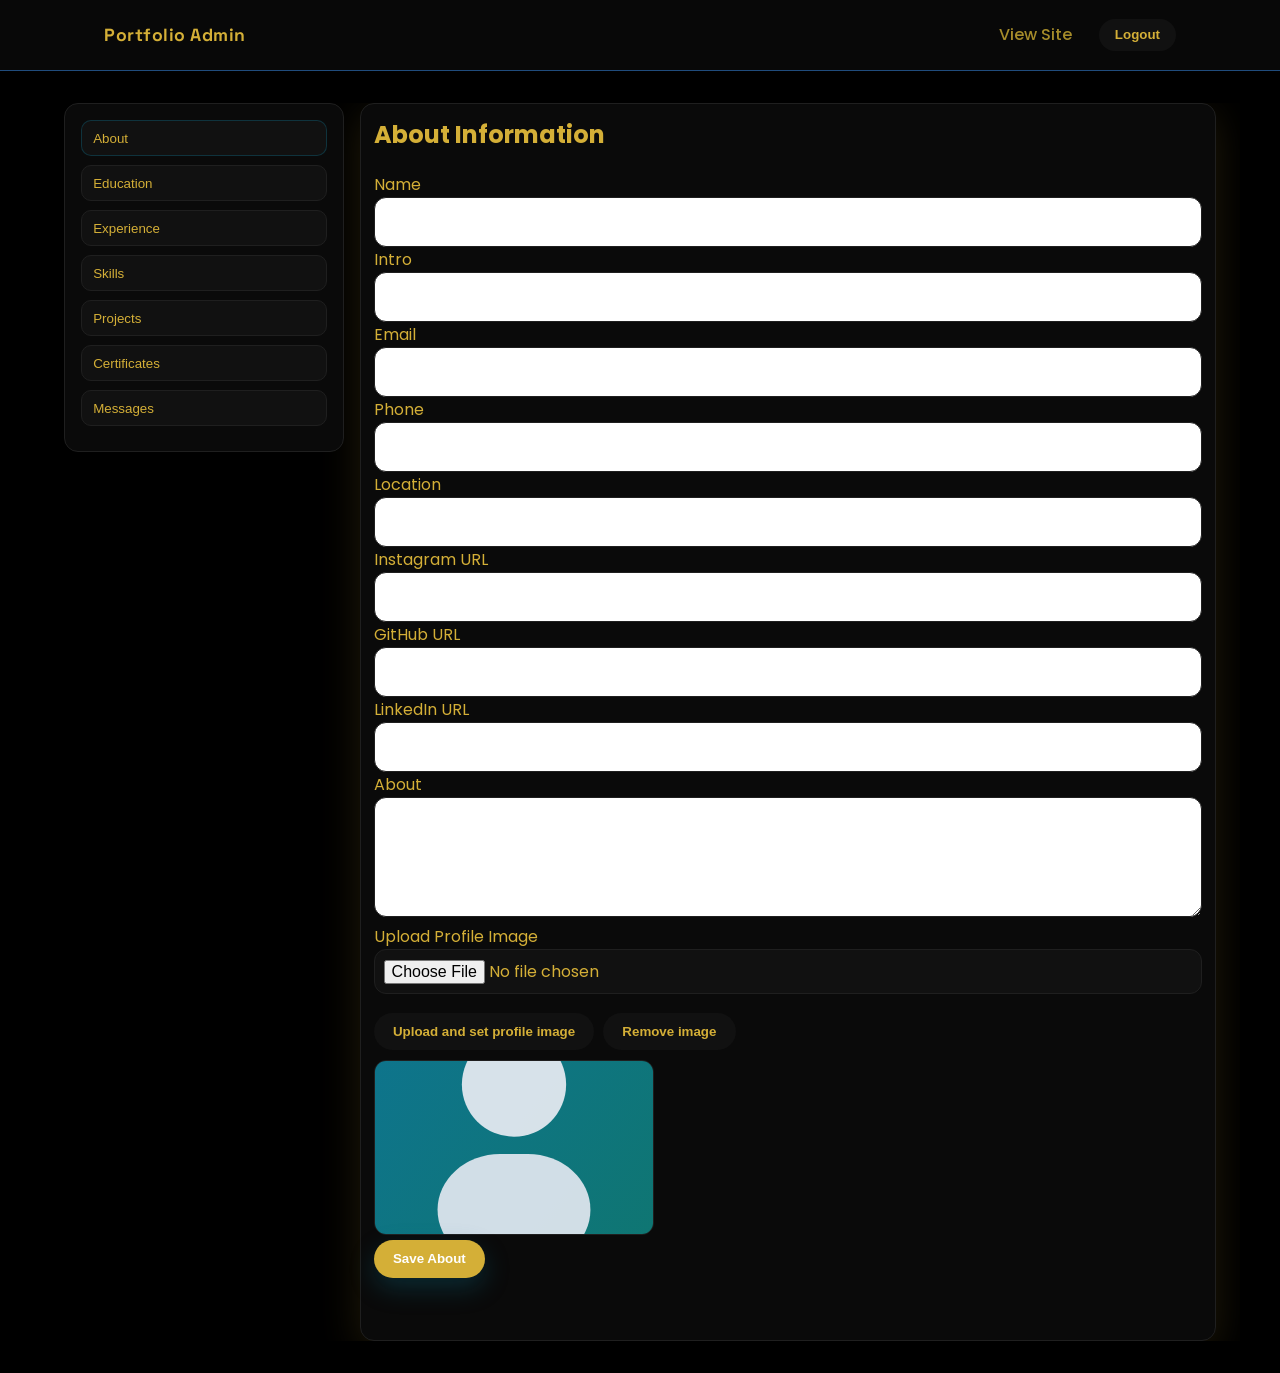
<file: admin.html>
<!doctype html>
<html lang="en">

<head>
    <meta charset="UTF-8" />
    <meta name="viewport" content="width=device-width, initial-scale=1.0" />
    <meta name="description" content="Admin dashboard for portfolio content" />
    <title>Admin Dashboard</title>
    <link rel="preconnect" href="https://fonts.googleapis.com" />
    <link rel="preconnect" href="https://fonts.gstatic.com" crossorigin />
    <link rel="preload" as="style"
        href="https://fonts.googleapis.com/css2?family=Poppins:wght@400;500;600;700&family=Space+Grotesk:wght@500;700&display=swap"
        onload="this.onload=null;this.rel='stylesheet'" />
    <noscript>
        <link rel="stylesheet"
            href="https://fonts.googleapis.com/css2?family=Poppins:wght@400;500;600;700&family=Space+Grotesk:wght@500;700&display=swap" />
    </noscript>
    <link rel="stylesheet" href="assets/css/styles.css" />
</head>

<body>
    <header class="site-header">
        <div class="container">
            <nav class="main-nav">
                <a class="brand" href="index.html">Portfolio Admin</a>
                <div class="nav-links">
                    <a href="index.html" target="_blank" rel="noopener noreferrer">View Site</a>
                    <button id="logoutBtn" class="btn btn-secondary" type="button">Logout</button>
                </div>
            </nav>
        </div>
    </header>

    <main class="admin-layout">
        <section class="admin-shell">
            <aside class="admin-sidebar">
                <button class="tab-btn active" data-tab="about"
                    style="background-color: var(--surface-alt); color: var(--text);">About</button>
                <button class="tab-btn" data-tab="education"
                    style="background-color: var(--surface-alt); color: var(--text);">Education</button>
                <button class="tab-btn" data-tab="experience"
                    style="background-color: var(--surface-alt); color: var(--text);">Experience</button>
                <button class="tab-btn" data-tab="skills"
                    style="background-color: var(--surface-alt); color: var(--text);">Skills</button>
                <button class="tab-btn" data-tab="projects"
                    style="background-color: var(--surface-alt); color: var(--text);">Projects</button>
                <button class="tab-btn" data-tab="certificates"
                    style="background-color: var(--surface-alt); color: var(--text);">Certificates</button>
                <button class="tab-btn" data-tab="messages"
                    style="background-color: var(--surface-alt); color: var(--text);">Messages</button>
            </aside>

            <section class="admin-main">
                <article class="admin-card" data-panel="about">
                    <h2>About Information</h2>
                    <form id="aboutForm">
                        <div class="form-grid">
                            <div class="input-wrap">
                                <label for="name">Name</label>
                                <input id="name" name="name" type="text" required />
                            </div>
                            <div class="input-wrap">
                                <label for="intro">Intro</label>
                                <input id="intro" name="intro" type="text" required />
                            </div>
                            <div class="input-wrap">
                                <label for="email">Email</label>
                                <input id="email" name="email" type="email" required />
                            </div>
                            <div class="input-wrap">
                                <label for="phone">Phone</label>
                                <input id="phone" name="phone" type="text" required />
                            </div>
                            <div class="input-wrap">
                                <label for="location">Location</label>
                                <input id="location" name="location" type="text" required />
                            </div>
                            <input id="profileImage" name="profile_image" type="hidden" />
                            <div class="input-wrap">
                                <label for="instagramUrl">Instagram URL</label>
                                <input id="instagramUrl" name="instagram_url" type="url" />
                            </div>
                            <div class="input-wrap">
                                <label for="githubUrl">GitHub URL</label>
                                <input id="githubUrl" name="github_url" type="url" />
                            </div>
                            <div class="input-wrap">
                                <label for="linkedinUrl">LinkedIn URL</label>
                                <input id="linkedinUrl" name="linkedin_url" type="url" />
                            </div>
                        </div>
                        <div class="input-wrap">
                            <label for="about">About</label>
                            <textarea id="about" name="about" required></textarea>
                        </div>
                        <div class="input-wrap">
                            <label for="aboutImageUpload">Upload Profile Image</label>
                            <input id="aboutImageUpload" name="aboutImageUpload" type="file" accept="image/*" />
                            <div class="upload-actions">
                                <button class="btn btn-secondary" id="uploadAboutImageBtn" type="button">Upload and set
                                    profile image</button>
                                <button class="btn btn-secondary" id="removeAboutImageBtn" type="button">Remove
                                    image</button>
                            </div>
                            <img id="aboutImagePreview" class="upload-preview"
                                src="assets/images/profile-placeholder.svg" alt="Profile preview" />
                        </div>
                        <button class="btn btn-primary" type="submit">Save About</button>
                    </form>
                    <p id="aboutStatus" class="status"></p>
                </article>

                <article class="admin-card" data-panel="education" hidden>
                    <h2>Education</h2>
                    <form id="educationForm">
                        <input type="hidden" name="id" />
                        <input id="educationImageUrl" name="image_url" type="hidden" />
                        <div class="form-grid">
                            <div class="input-wrap">
                                <label for="institution">Institution</label>
                                <input id="institution" name="institution" type="text" required />
                            </div>
                            <div class="input-wrap">
                                <label for="degree">Degree</label>
                                <input id="degree" name="degree" type="text" required />
                            </div>
                            <div class="input-wrap">
                                <label for="yearStart">Start Year</label>
                                <input id="yearStart" name="year_start" type="number" required />
                            </div>
                            <div class="input-wrap">
                                <label for="yearEnd">End Year</label>
                                <input id="yearEnd" name="year_end" type="number" />
                            </div>
                        </div>
                        <div class="input-wrap">
                            <label for="educationImageUpload">Upload Education Image</label>
                            <input id="educationImageUpload" name="educationImageUpload" type="file" accept="image/*" />
                            <div class="upload-actions">
                                <button class="btn btn-secondary" id="uploadEducationImageBtn" type="button">Upload and
                                    set
                                    education image</button>
                                <button class="btn btn-secondary" id="removeEducationImageBtn" type="button">Remove
                                    image</button>
                            </div>
                            <img id="educationImagePreview" class="upload-preview"
                                src="assets/images/certificate-placeholder.svg" alt="Education preview" />
                        </div>
                        <button class="btn btn-primary" type="submit">Save Education</button>
                    </form>
                    <p id="educationStatus" class="status"></p>
                    <div class="table-wrap">
                        <table>
                            <thead>
                                <tr>
                                    <th>Institution</th>
                                    <th>Degree</th>
                                    <th>Years</th>
                                    <th>Actions</th>
                                </tr>
                            </thead>
                            <tbody id="educationTableBody"></tbody>
                        </table>
                    </div>
                </article>

                <article class="admin-card" data-panel="experience" hidden>
                    <h2>Experience</h2>
                    <form id="experienceForm">
                        <input type="hidden" name="id" />
                        <input id="experienceLogoUrl" name="logo_url" type="hidden" />
                        <div class="form-grid">
                            <div class="input-wrap">
                                <label for="company">Company</label>
                                <input id="company" name="company" type="text" required />
                            </div>
                            <div class="input-wrap">
                                <label for="role">Role</label>
                                <input id="role" name="role" type="text" required />
                            </div>
                            <div class="input-wrap">
                                <label for="experienceLocation">Location</label>
                                <input id="experienceLocation" name="location" type="text" />
                            </div>
                            <div class="input-wrap">
                                <label for="experienceYearStart">Start Year</label>
                                <input id="experienceYearStart" name="year_start" type="number" required />
                            </div>
                            <div class="input-wrap">
                                <label for="experienceYearEnd">End Year</label>
                                <input id="experienceYearEnd" name="year_end" type="number" />
                            </div>
                        </div>
                        <div class="input-wrap">
                            <label for="experienceDescription">Description</label>
                            <textarea id="experienceDescription" name="description"></textarea>
                        </div>
                        <div class="input-wrap">
                            <label for="experienceLogoUpload">Upload Company Logo (optional)</label>
                            <input id="experienceLogoUpload" name="experienceLogoUpload" type="file" accept="image/*" />
                            <div class="upload-actions">
                                <button class="btn btn-secondary" id="uploadExperienceLogoBtn" type="button">Upload and
                                    set
                                    logo</button>
                                <button class="btn btn-secondary" id="removeExperienceLogoBtn" type="button">Remove
                                    logo</button>
                            </div>
                            <img id="experienceLogoPreview" class="upload-preview"
                                src="assets/images/project-placeholder.svg" alt="Experience logo preview" />
                        </div>
                        <button class="btn btn-primary" type="submit">Save Experience</button>
                    </form>
                    <p id="experienceStatus" class="status"></p>
                    <div class="table-wrap">
                        <table>
                            <thead>
                                <tr>
                                    <th>Company</th>
                                    <th>Role</th>
                                    <th>Years</th>
                                    <th>Actions</th>
                                </tr>
                            </thead>
                            <tbody id="experienceTableBody"></tbody>
                        </table>
                    </div>
                </article>

                <article class="admin-card" data-panel="skills" hidden>
                    <h2>Skills</h2>
                    <form id="skillForm">
                        <input type="hidden" name="id" />
                        <div class="form-grid">
                            <div class="input-wrap">
                                <label for="skillTitle">Name</label>
                                <input id="skillTitle" name="title" type="text" required />
                            </div>
                            <div class="input-wrap">
                                <label for="skillKnowledge">Percent</label>
                                <input id="skillKnowledge" name="knowledge_percent" type="number" min="0" max="100" required />
                            </div>
                        </div>
                        <button class="btn btn-primary" type="submit">Save Skill</button>
                    </form>
                    <p id="skillStatus" class="status"></p>
                    <div class="table-wrap">
                        <table>
                            <thead>
                                <tr>
                                    <th>Name</th>
                                    <th>Percent</th>
                                    <th>Actions</th>
                                </tr>
                            </thead>
                            <tbody id="skillsTableBody"></tbody>
                        </table>
                    </div>
                </article>

                <article class="admin-card" data-panel="projects" hidden>
                    <h2>Projects</h2>
                    <form id="projectForm">
                        <input type="hidden" name="id" />
                        <div class="form-grid">
                            <div class="input-wrap">
                                <label for="projectTitle">Title</label>
                                <input id="projectTitle" name="title" type="text" required />
                            </div>
                            <div class="input-wrap">
                                <label for="projectSummary">Summary</label>
                                <input id="projectSummary" name="summary" type="text" required />
                            </div>
                            <div class="input-wrap">
                                <label for="projectTech">Tech stack (comma separated)</label>
                                <input id="projectTech" name="tech_stack" type="text" required />
                            </div>
                            <input id="projectImages" name="images" type="hidden" />
                            <div class="input-wrap">
                                <label for="projectLive">Live Demo URL</label>
                                <input id="projectLive" name="live_url" type="url" />
                            </div>
                            <div class="input-wrap">
                                <label for="projectGithub">GitHub URL</label>
                                <input id="projectGithub" name="github_url" type="url" />
                            </div>
                        </div>
                        <div class="input-wrap">
                            <label for="projectDescription">Description</label>
                            <textarea id="projectDescription" name="description" required></textarea>
                        </div>
                        <div class="input-wrap">
                            <label for="projectImageUpload">Upload Images to Supabase Storage</label>
                            <input id="projectImageUpload" name="projectImageUpload" type="file" accept="image/*"
                                multiple />
                            <div class="upload-actions">
                                <button class="btn btn-secondary" id="uploadProjectImageBtn" type="button">Upload and
                                    add
                                    image</button>
                                <button class="btn btn-secondary" id="removeProjectImageBtn" type="button">Remove
                                    image</button>
                            </div>
                            <img id="projectImagePreview" class="upload-preview"
                                src="assets/images/project-placeholder.svg" alt="Project preview" />
                            <div id="projectImagesGallery" class="upload-gallery" hidden></div>
                        </div>
                        <button class="btn btn-primary" type="submit">Save Project</button>
                    </form>
                    <p id="projectStatus" class="status"></p>
                    <div class="table-wrap">
                        <table>
                            <thead>
                                <tr>
                                    <th>Title</th>
                                    <th>Summary</th>
                                    <th>Actions</th>
                                </tr>
                            </thead>
                            <tbody id="projectsTableBody"></tbody>
                        </table>
                    </div>
                </article>

                <article class="admin-card" data-panel="certificates" hidden>
                    <h2>Certificates</h2>
                    <form id="certificateForm">
                        <input type="hidden" name="id" />
                        <div class="form-grid">
                            <div class="input-wrap">
                                <label for="certificateTitle">Title</label>
                                <input id="certificateTitle" name="title" type="text" required />
                            </div>
                            <div class="input-wrap">
                                <label for="certificateSummary">Summary</label>
                                <input id="certificateSummary" name="summary" type="text" required />
                            </div>
                            <input id="certificateImageUrl" name="image_url" type="hidden" />
                            <div class="input-wrap">
                                <label for="certificateUrl">Certificate URL</label>
                                <input id="certificateUrl" name="certificate_url" type="url" />
                            </div>
                            <div class="input-wrap">
                                <label for="issuedBy">Issued By</label>
                                <input id="issuedBy" name="issued_by" type="text" />
                            </div>
                            <div class="input-wrap">
                                <label for="issuedOn">Issued On</label>
                                <input id="issuedOn" name="issued_on" type="date" />
                            </div>
                        </div>
                        <div class="input-wrap">
                            <label for="certificateDescription">Description</label>
                            <textarea id="certificateDescription" name="description" required></textarea>
                        </div>
                        <div class="input-wrap">
                            <label for="certificateImageUpload">Upload Certificate Image</label>
                            <input id="certificateImageUpload" name="certificateImageUpload" type="file"
                                accept="image/*" />
                            <div class="upload-actions">
                                <button class="btn btn-secondary" id="uploadCertificateImageBtn" type="button">Upload
                                    and
                                    set image</button>
                                <button class="btn btn-secondary" id="removeCertificateImageBtn" type="button">Remove
                                    image</button>
                            </div>
                            <img id="certificateImagePreview" class="upload-preview"
                                src="assets/images/certificate-placeholder.svg" alt="Certificate preview" />
                        </div>
                        <button class="btn btn-primary" type="submit">Save Certificate</button>
                    </form>
                    <p id="certificateStatus" class="status"></p>
                    <div class="table-wrap">
                        <table>
                            <thead>
                                <tr>
                                    <th>Title</th>
                                    <th>Issued By</th>
                                    <th>Actions</th>
                                </tr>
                            </thead>
                            <tbody id="certificatesTableBody"></tbody>
                        </table>
                    </div>
                </article>

                <article class="admin-card" data-panel="messages" hidden>
                    <h2>Contact Messages</h2>
                    <div class="table-wrap">
                        <table>
                            <thead>
                                <tr>
                                    <th>Name</th>
                                    <th>Email</th>
                                    <th>Phone</th>
                                    <th>Subject</th>
                                    <th>Message</th>
                                    <th>Created At</th>
                                    <th>Actions</th>
                                </tr>
                            </thead>
                            <tbody id="messagesTableBody"></tbody>
                        </table>
                    </div>
                </article>
            </section>
        </section>
    </main>

    <script type="module" src="assets/js/admin.js"></script>
</body>

</html>
</file>
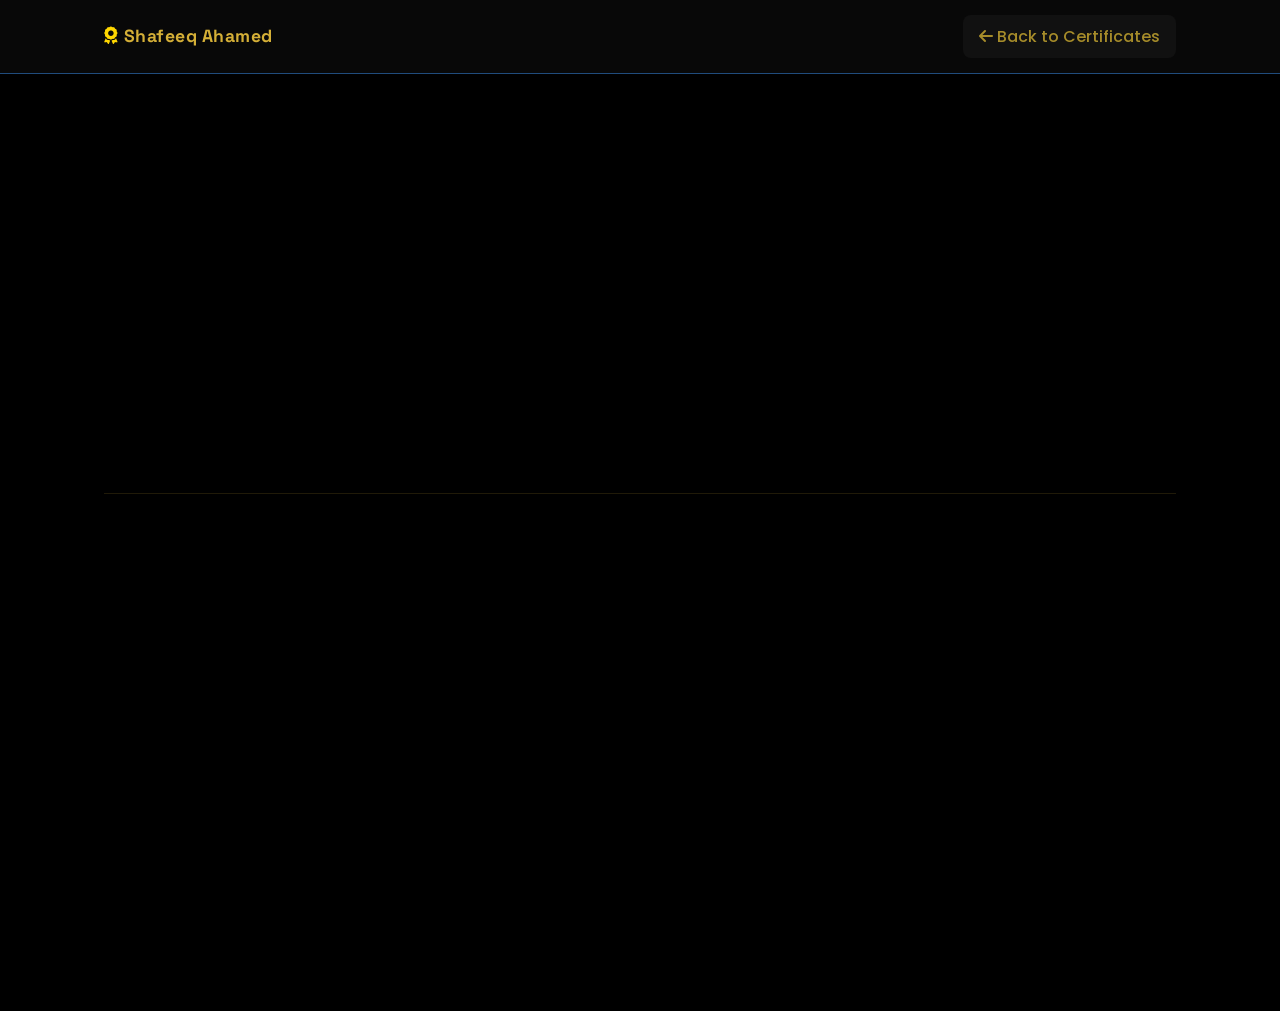
<file: certificate.html>
<!doctype html>
<html lang="en">

<head>
    <meta charset="UTF-8" />
    <meta name="viewport" content="width=device-width, initial-scale=1.0" />
    <meta name="description" content="Certificate details page" />
    <title>Certificate Details | Shafeeq Ahamed M</title>
    <link rel="icon" href="shafeeq.jpeg" type="image/x-icon" />
    <link rel="preconnect" href="https://fonts.googleapis.com" />
    <link rel="preconnect" href="https://fonts.gstatic.com" crossorigin />
    <link rel="preload" as="style"
        href="https://fonts.googleapis.com/css2?family=Poppins:wght@400;500;600;700&family=Space+Grotesk:wght@500;700&display=swap"
        onload="this.onload=null;this.rel='stylesheet'" />
    <noscript>
        <link rel="stylesheet"
            href="https://fonts.googleapis.com/css2?family=Poppins:wght@400;500;600;700&family=Space+Grotesk:wght@500;700&display=swap" />
    </noscript>

    <link rel="stylesheet" href="https://cdnjs.cloudflare.com/ajax/libs/font-awesome/6.5.2/css/all.min.css" />
    <link rel="stylesheet" href="assets/css/styles.css" />
</head>

<body>
    <canvas id="Matrix" class="matrix-canvas" aria-hidden="true"></canvas>

    <header class="site-header">
        <div class="container">
            <nav class="main-nav">
                <a class="brand" href="index.html">
                    <i class="fa-solid fa-award" style="color: var(--accent); margin-right: 0.4rem;"></i>Shafeeq Ahamed
                </a>
                <div class="nav-links">
                    <a href="index.html#certificates" class="btn btn-secondary">
                        <i class="fa-solid fa-arrow-left"></i> Back to Certificates
                    </a>
                </div>
            </nav>
        </div>
    </header>

    <main class="container">
        <section class="page-header">
            <div class="breadcrumb">
                <a href="index.html"><i class="fa-solid fa-house"></i> Home</a>
                <span>/</span>
                <a href="index.html#certificates">Certificates</a>
                <span>/</span>
                <span style="color: #fff;">Details</span>
            </div>
            <div class="page-category-tag">
                <i class="fa-solid fa-circle-check"></i> Verified Credential
            </div>
            <h1 id="certificateTitle" class="page-title-heading">Certificate Details</h1>
            <p id="certificateSummary" class="page-summary-lead">Detailed certificate metadata, issuing organization, and verification details.</p>
        </section>

        <section class="details-layout">
            <article class="details-card">
                <h2><i class="fa-solid fa-file-certificate"></i> Credential Document</h2>
                <div class="certificate-image-wrapper">
                    <img id="certificateImage" src="assets/images/certificate-placeholder.svg" loading="lazy" alt="Certificate image" />
                </div>
            </article>

            <article class="details-card">
                <h2><i class="fa-solid fa-circle-info"></i> Credential Metadata</h2>
                
                <div class="meta-info-grid">
                    <div class="meta-box">
                        <span class="meta-label"><i class="fa-solid fa-building-columns"></i> Issued By</span>
                        <span id="issuedBy" class="meta-value">-</span>
                    </div>
                    <div class="meta-box">
                        <span class="meta-label"><i class="fa-solid fa-calendar-check"></i> Issued Date</span>
                        <span id="issuedOn" class="meta-value">-</span>
                    </div>
                </div>

                <h2><i class="fa-solid fa-align-left"></i> Course Summary</h2>
                <p id="certificateDescription">Description appears here.</p>

                <h2><i class="fa-solid fa-shield-halved"></i> Verification</h2>
                <div class="project-links">
                    <a id="certificateLink" class="btn btn-primary" href="#" target="_blank" rel="noopener noreferrer">
                        <i class="fa-solid fa-arrow-up-right-from-square"></i> Open Certificate
                    </a>
                </div>
            </article>
        </section>
    </main>

    <footer class="footer">
        <div class="container">
            <div class="footer-bottom-content">
                <p>&copy; 2026 ShafeeqAhamed M. All rights reserved.</p>
                <a href="index.html" class="scroll-to-top" title="Back to home">
                    <i class="fa-solid fa-arrow-up"></i>
                </a>
            </div>
        </div>
    </footer>

    <script src="assets/js/dataService.js"></script>
    <script src="assets/js/certificate-details.js"></script>
</body>

</html>
</file>
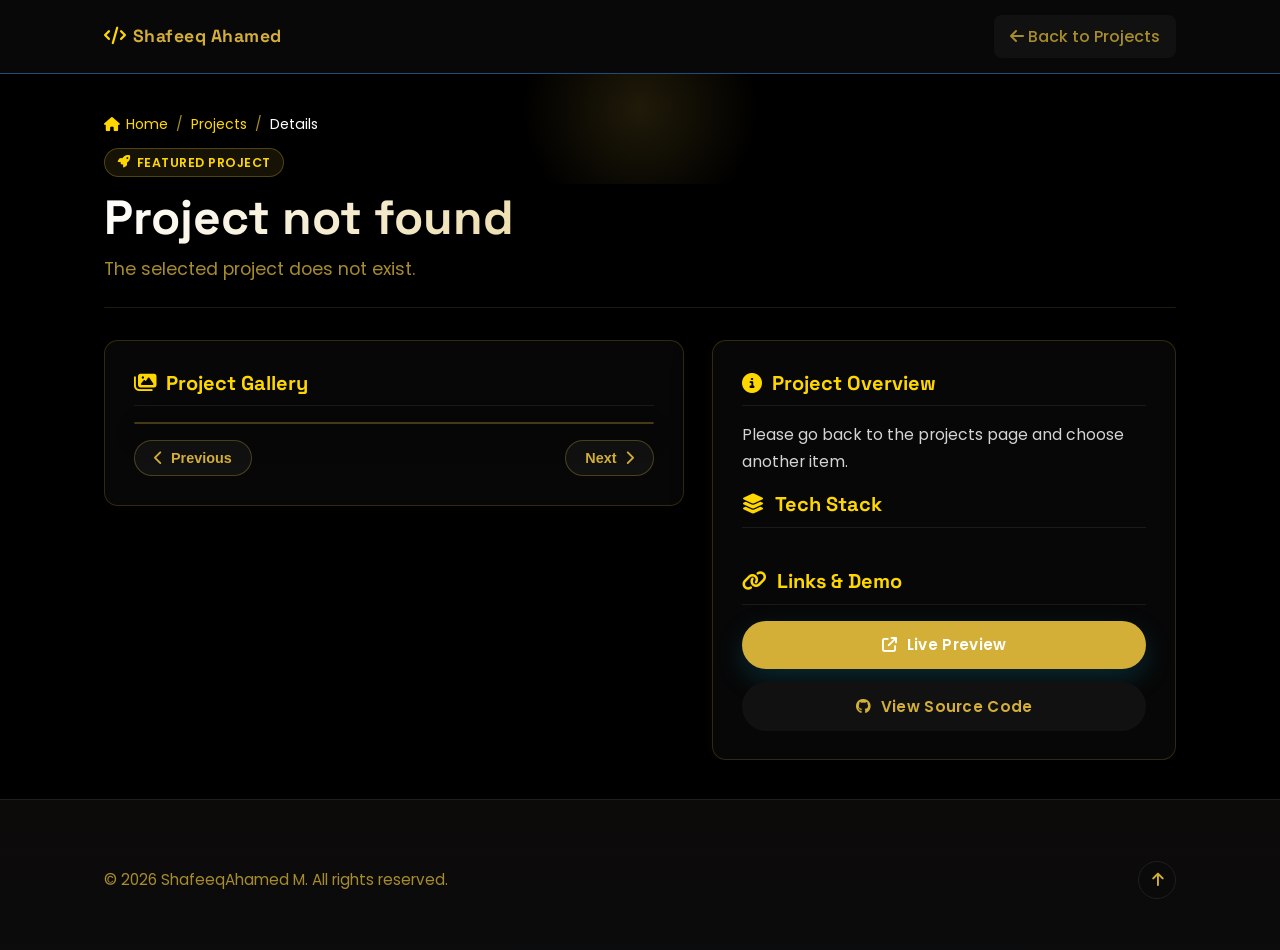
<file: project.html>
<!doctype html>
<html lang="en">

<head>
    <meta charset="UTF-8" />
    <meta name="viewport" content="width=device-width, initial-scale=1.0" />
    <meta name="description" content="Project details page" />
    <title>Project Details | Shafeeq Ahamed M</title>
    <link rel="icon" href="shafeeq.jpeg" type="image/x-icon" />
    <link rel="preconnect" href="https://fonts.googleapis.com" />
    <link rel="preconnect" href="https://fonts.gstatic.com" crossorigin />
    <link rel="preload" as="style"
        href="https://fonts.googleapis.com/css2?family=Poppins:wght@400;500;600;700&family=Space+Grotesk:wght@500;700&display=swap"
        onload="this.onload=null;this.rel='stylesheet'" />
    <noscript>
        <link rel="stylesheet"
            href="https://fonts.googleapis.com/css2?family=Poppins:wght@400;500;600;700&family=Space+Grotesk:wght@500;700&display=swap" />
    </noscript>

    <link rel="stylesheet" href="https://cdnjs.cloudflare.com/ajax/libs/font-awesome/6.5.2/css/all.min.css" />
    <link rel="stylesheet" href="assets/css/styles.css" />
</head>

<body>
    <canvas id="Matrix" class="matrix-canvas" aria-hidden="true"></canvas>

    <header class="site-header">
        <div class="container">
            <nav class="main-nav">
                <a class="brand" href="index.html">
                    <i class="fa-solid fa-code" style="color: var(--accent); margin-right: 0.4rem;"></i>Shafeeq Ahamed
                </a>
                <div class="nav-links">
                    <a href="index.html#projects" class="btn btn-secondary">
                        <i class="fa-solid fa-arrow-left"></i> Back to Projects
                    </a>
                </div>
            </nav>
        </div>
    </header>

    <main class="container">
        <section class="page-header">
            <div class="breadcrumb">
                <a href="index.html"><i class="fa-solid fa-house"></i> Home</a>
                <span>/</span>
                <a href="index.html#projects">Projects</a>
                <span>/</span>
                <span style="color: #fff;">Details</span>
            </div>
            <div class="page-category-tag">
                <i class="fa-solid fa-rocket"></i> Featured Project
            </div>
            <h1 id="projectTitle" class="page-title-heading">Project Details</h1>
            <p id="projectSummary" class="page-summary-lead">Complete breakdown of architectural details, technology stack, and live resources.</p>
        </section>

        <section class="details-layout">
            <article class="details-card">
                <h2><i class="fa-solid fa-images"></i> Project Gallery</h2>
                <div class="slider" id="projectSlider">
                    <div class="slider-track" id="sliderTrack"></div>
                </div>
                <div class="slider-nav">
                    <button id="prevSlide" type="button"><i class="fa-solid fa-chevron-left"></i> Previous</button>
                    <button id="nextSlide" type="button">Next <i class="fa-solid fa-chevron-right"></i></button>
                </div>
            </article>

            <article class="details-card">
                <h2><i class="fa-solid fa-circle-info"></i> Project Overview</h2>
                <p id="projectDescription">Description appears here.</p>
                
                <h2><i class="fa-solid fa-layer-group"></i> Tech Stack</h2>
                <div id="projectTech" class="badge-list"></div>
                
                <h2><i class="fa-solid fa-link"></i> Links &amp; Demo</h2>
                <div class="project-links">
                    <a id="liveDemo" class="btn btn-primary" href="#" target="_blank" rel="noopener noreferrer">
                        <i class="fa-solid fa-arrow-up-right-from-square"></i> Live Preview
                    </a>
                    <a id="githubRepo" class="btn btn-secondary" href="#" target="_blank" rel="noopener noreferrer">
                        <i class="fa-brands fa-github"></i> View Source Code
                    </a>
                </div>
            </article>
        </section>
    </main>

    <footer class="footer">
        <div class="container">
            <div class="footer-bottom-content">
                <p>&copy; 2026 ShafeeqAhamed M. All rights reserved.</p>
                <a href="index.html" class="scroll-to-top" title="Back to home">
                    <i class="fa-solid fa-arrow-up"></i>
                </a>
            </div>
        </div>
    </footer>

    <script src="assets/js/dataService.js"></script>
    <script src="assets/js/project-details.js"></script>
</body>

</html>
</file>
<file: assets/css/styles.css>
:root {
  /* Background */
  --bg: #000000;
  --surface: #0a0a0a;
  --surface-alt: #111111;

  /* Gold Theme */
  --primary: #d4af37;        /* classic gold */
  --primary-dark: #b8962e;
  --accent: #ffd700;         /* bright gold highlight */

  /* Text */
  --text: #d4af37;           /* gold text */
  --muted: #a68c2a;          /* soft gold */

  /* UI */
  --border: #1f1f1f;

  /* Design */
  --radius: 14px;
  --radius-sm: 8px;

  /* Elegant shadow */
  --shadow: 0 10px 40px rgba(212, 175, 55, 0.15);

  /* Layout */
  --container: 1120px;

  /* Smooth feel */
  --transition: 0.3s ease;
}

* {
  box-sizing: border-box;
}

html {
  scroll-behavior: smooth;
  overflow-x: hidden;
}

@supports (overflow-x: clip) {
  html {
    overflow-x: clip;
  }
}

body {
  margin: 0;
  font-family: "Poppins", "Segoe UI", sans-serif;
  color: var(--text);
  background: black;
  min-height: 100vh;
  min-height: 100dvh;
  position: relative;
  overflow-x: hidden;
  width: 100%;
}

body.bottom-nav {
  padding-bottom: calc(120px + env(safe-area-inset-bottom, 0px));
}


html {
  scroll-padding-top: 96px;
}
.matrix-canvas {
  position: fixed;
  inset: 0;
  width: 100vw;
  height: 100vh;
  z-index: 0;
  pointer-events: none;
  background: #000;
}

@supports (overflow-x: clip) {
  body {
    overflow-x: clip;
  }
}

/* Dragon Background Animation */
#dragon-bg {
  position: fixed;
  top: 0;
  left: 0;
  width: 100%;
  height: 100%;
  z-index: 1;
  pointer-events: none;
  opacity: 0.6;
  filter: sepia(20%);
}

main > section,
.footer {
  content-visibility: auto;
  contain-intrinsic-size: 1px 900px;
}

body > header,
body > main,
body > footer {
  position: relative;
  z-index: 10;
}

a {
  color: inherit;
  text-decoration: none;
}

img {
  max-width: 100%;
  display: block;
}

.container {
  width: 100%;
  max-width: var(--container);
  margin-inline: auto;
  padding-inline: clamp(1rem, 4vw, 1.5rem);
}

header.site-header {
  position: sticky;
  top: 0;
  z-index: 100;
  border-bottom: 1px solid rgba(52, 131, 221, 0.55);
  backdrop-filter: blur(10px);
  background-color: rgba(10, 10, 10, 0.8);
}

nav.main-nav {
  display: flex;
  align-items: center;
  justify-content: space-between;
  gap: 1rem;
  flex-wrap: wrap;
  min-width: 0;
  padding: 0.95rem 0;
}

.brand {
  font-family: "Space Grotesk", sans-serif;
  font-size: 1.1rem;
  font-weight: 700;
  letter-spacing: 0.5px;
  max-width: 100%;
  overflow-wrap: anywhere;
}

.nav-links {
  display: flex;
  align-items: center;
  gap: 1rem;
  flex-wrap: wrap;
  min-width: 0;
}

.nav-links .btn {
  padding: 0.55rem 1rem;
}

/* Bottom-center glass navbar (index only) */
header.site-header.site-header--bottom {
  position: fixed;
  top: auto;
  bottom: calc(16px + env(safe-area-inset-bottom, 0px));
  left: 50%;
  transform: translateX(-50%);
  width: max-content;
  border-bottom: 0;
  background: transparent;
  backdrop-filter: none;
}

header.site-header.site-header--bottom .container {
  width: auto;
  max-width: none;
  margin: 0;
  padding: 0;
}

header.site-header.site-header--bottom nav.main-nav {
  padding: 0.75rem 1.35rem;
  border-radius: 999px;
  flex-wrap: nowrap;
  justify-content: center;

  background-color: var(--surface);
  background-color: color-mix(in srgb, var(--surface) 88%, transparent);
  border: 1px solid var(--border);
  border-color: color-mix(in srgb, var(--border) 65%, transparent);
  backdrop-filter: blur(15px);

  box-shadow: var(--shadow);
  filter: drop-shadow(0 0 18px var(--accent));
}

header.site-header.site-header--bottom .brand {
  color: var(--accent);
  text-decoration: none;
  margin-right: 0.25rem;
}

header.site-header.site-header--bottom .nav-links {
  flex-wrap: nowrap;
  gap: 1.25rem;
}

header.site-header.site-header--bottom .nav-links a {
  color: var(--text);
  text-decoration: none;
  font-size: 0.9rem;
  position: relative;
  transition: 0.3s;
  white-space: nowrap;
}

header.site-header.site-header--bottom .nav-links a::after {
  content: "";
  position: absolute;
  left: 0;
  bottom: -5px;
  width: 0%;
  height: 2px;
  background: var(--accent);
  transition: 0.3s;
}

header.site-header.site-header--bottom .nav-links a:hover {
  color: var(--accent);
}

header.site-header.site-header--bottom .nav-links a:hover::after {
  width: 100%;
}

@media (max-width: 768px) {
  body.bottom-nav {
    padding-bottom: calc(200px + env(safe-area-inset-bottom, 0px));
  }

  header.site-header.site-header--bottom {
    bottom: calc(12px + env(safe-area-inset-bottom, 0px));
    width: calc(100% - 24px);
  }

  header.site-header.site-header--bottom nav.main-nav {
    width: 100%;
    border-radius: var(--radius);
    flex-direction: column;
    gap: 0.65rem;
    padding: 0.9rem 1rem;
  }

  header.site-header.site-header--bottom .nav-links {
    width: 100%;
    flex-wrap: wrap;
    justify-content: center;
    overflow-x: visible;
    gap: 0.85rem;
  }

  header.site-header.site-header--bottom .nav-links a {
    font-size: 0.85rem;
  }
}

.nav-links a {
  padding: 0.45rem 0.65rem;
  border-radius: var(--radius-sm);
  color: var(--muted);
  font-weight: 500;
  transition: background-color var(--transition), color var(--transition);
}

.nav-resume-btn {
  padding: 0.35rem 0.85rem !important;
  font-size: 0.82rem !important;
  border-radius: 999px !important;
  border: 1px solid rgba(212, 175, 55, 0.4) !important;
  color: var(--accent) !important;
  background: rgba(212, 175, 55, 0.1) !important;
  display: inline-flex !important;
  align-items: center !important;
  gap: 0.4rem !important;
  margin-left: 0.4rem;
}

.nav-resume-btn:hover {
  background: rgba(212, 175, 55, 0.25) !important;
  color: #ffffff !important;
  border-color: var(--accent) !important;
  transform: translateY(-1px);
}

.nav-links a:hover,
.nav-links a:focus-visible {
  color: var(--primary-dark);
  background-color: rgba(14, 116, 144, 0.11);
}

.btn {
  border: 0;
  cursor: pointer;
  border-radius: 999px;
  font-weight: 600;
  padding: 0.7rem 1.2rem;
  transition: transform var(--transition), box-shadow var(--transition), background-color var(--transition);
}

.btn:active {
  transform: translateY(1px);
}

.btn-primary {
  background-color: var(--primary);
  color: #fff;
  box-shadow: 0 10px 26px rgba(14, 116, 144, 0.3);
}

.btn-primary:hover,
.btn-primary:focus-visible {
  background-color: var(--primary-dark);
}

.btn-secondary {
  background-color: var(--surface-alt);
  color: var(--text);
}

.section {
  padding: 5rem 0 3rem;
}

.section h2 {
  margin: 0 0 1.4rem;
  font-size: clamp(1.7rem, 2vw, 2.3rem);
  font-family: "Space Grotesk", sans-serif;
}

.section-intro {
  margin-top: 0;
  color: var(--muted);
  max-width: 70ch;
}

.hero {
  padding: 4.5rem 0 2.5rem;
  display: grid;
  grid-template-columns: minmax(0, 1fr);
  gap: 1.8rem;
  align-items: center;
  justify-items: center;
}

.hero-card,
.info-card,
.form-card,
.details-card,
.admin-card {
  background: var(--surface);
  border-radius: var(--radius);
  border: 1px solid var(--border);
  box-shadow: var(--shadow);
}

/* Full Section Glassmorphism Wrapper */
.section-glass-card {
  padding: clamp(1.8rem, 3.5vw, 2.8rem);
  background: rgba(10, 10, 10, 0.65);
  backdrop-filter: blur(18px);
  border-radius: 24px;
  border: 1px solid rgba(212, 175, 55, 0.22);
  box-shadow: 0 20px 45px rgba(0, 0, 0, 0.5), 0 0 25px rgba(212, 175, 55, 0.03);
  position: relative;
  overflow: hidden;
}

.section-glass-card::before {
  content: "";
  position: absolute;
  top: 0;
  left: 0;
  right: 0;
  height: 2px;
  background: linear-gradient(90deg, transparent, var(--accent), transparent);
}

/* Redesigned Hero Glass Card with Profile Image */
.hero-glass-card {
  padding: clamp(2rem, 4vw, 3.5rem);
  width: 100%;
  max-width: 1100px;
  margin: 0 auto;
  background: rgba(12, 12, 12, 0.75);
  backdrop-filter: blur(20px);
  border-radius: 28px;
  border: 1px solid rgba(212, 175, 55, 0.3);
  box-shadow: 0 20px 50px rgba(0, 0, 0, 0.6), 0 0 30px rgba(212, 175, 55, 0.08);
  position: relative;
  overflow: hidden;
}

.hero-glass-card::before {
  content: "";
  position: absolute;
  top: 0;
  left: 50%;
  transform: translateX(-50%);
  width: 70%;
  height: 2px;
  background: linear-gradient(90deg, transparent, var(--accent), transparent);
}

.hero-grid {
  display: grid;
  grid-template-columns: 1.2fr 0.8fr;
  gap: 2.5rem;
  align-items: center;
  text-align: left;
}

.hero-content-left {
  display: flex;
  flex-direction: column;
  align-items: flex-start;
}

.hero-avatar-wrapper {
  position: relative;
  display: flex;
  justify-content: center;
  align-items: center;
  padding: 1.5rem 0.5rem;
  width: 100%;
  max-width: 320px;
  margin: 0 auto;
}

.hero-avatar-wrapper::before {
  content: "";
  position: absolute;
  inset: 0px;
  border-radius: 50%;
  background: radial-gradient(circle, rgba(212, 175, 55, 0.28) 0%, rgba(255, 215, 0, 0.05) 60%, transparent 80%);
  animation: auraPulse 4s infinite ease-in-out;
}

@keyframes auraPulse {
  0%, 100% { transform: scale(0.96); opacity: 0.7; }
  50% { transform: scale(1.05); opacity: 1; }
}

.hero-avatar-frame {
  width: clamp(210px, 23vw, 290px);
  height: clamp(210px, 23vw, 290px);
  aspect-ratio: 1 / 1;
  border-radius: 50%;
  padding: 6px;
  background: linear-gradient(135deg, #ffd700 0%, #d4af37 50%, rgba(255, 215, 0, 0.4) 100%);
  box-shadow: 0 18px 45px rgba(0, 0, 0, 0.7), 0 0 35px rgba(212, 175, 55, 0.4);
  position: relative;
  z-index: 2;
  transition: transform 0.4s ease, box-shadow 0.4s ease;
  margin: 0 auto;
}

.hero-avatar-frame:hover {
  transform: scale(1.04);
  box-shadow: 0 22px 50px rgba(0, 0, 0, 0.8), 0 0 45px rgba(255, 215, 0, 0.6);
}

.hero-avatar-img {
  width: 100%;
  height: 100%;
  border-radius: 50%;
  object-fit: cover;
  object-position: center 10%;
  display: block;
  background: #050505;
  filter: brightness(1.04) contrast(1.06) saturate(1.05);
}

.floating-badge {
  position: absolute;
  z-index: 3;
  padding: 0.4rem 0.85rem;
  border-radius: 999px;
  background: rgba(10, 10, 10, 0.9);
  backdrop-filter: blur(12px);
  border: 1px solid rgba(212, 175, 55, 0.4);
  color: #ffffff;
  font-size: 0.8rem;
  font-weight: 700;
  display: flex;
  align-items: center;
  gap: 0.45rem;
  box-shadow: 0 10px 25px rgba(0, 0, 0, 0.5);
  white-space: nowrap;
}

.floating-badge i {
  color: var(--accent);
  font-size: 0.88rem;
}

.badge-top-left {
  top: 5px;
  left: 0px;
}

.badge-bottom-right {
  bottom: 10px;
  right: 0px;
}

.hero-status-pill {
  display: inline-flex;
  align-items: center;
  gap: 0.5rem;
  padding: 0.35rem 0.95rem;
  border-radius: 999px;
  background: rgba(212, 175, 55, 0.1);
  border: 1px solid rgba(212, 175, 55, 0.3);
  color: var(--accent);
  font-size: 0.82rem;
  font-weight: 600;
  letter-spacing: 0.3px;
  margin-bottom: 1.2rem;
}

.pulse-dot {
  width: 8px;
  height: 8px;
  border-radius: 50%;
  background-color: #22c55e;
  box-shadow: 0 0 8px #22c55e;
  animation: pulseGlow 2s infinite;
}

@keyframes pulseGlow {
  0% { transform: scale(0.95); box-shadow: 0 0 0 0 rgba(34, 197, 94, 0.7); }
  70% { transform: scale(1); box-shadow: 0 0 0 8px rgba(34, 197, 94, 0); }
  100% { transform: scale(0.95); box-shadow: 0 0 0 0 rgba(34, 197, 94, 0); }
}

.hero-title {
  margin: 0 0 1rem;
  font-size: clamp(2.2rem, 5.5vw, 3.8rem);
  line-height: 1.12;
  font-family: "Space Grotesk", sans-serif;
  color: #ffffff;
  letter-spacing: -0.5px;
}

.gradient-text {
  background: linear-gradient(135deg, #ffd700 0%, #d4af37 50%, #ffffff 100%);
  -webkit-background-clip: text;
  -webkit-text-fill-color: transparent;
}

.hero-subtitle {
  color: #d4d4d4;
  margin: 0 auto 1.8rem;
  line-height: 1.7;
  font-size: clamp(1rem, 2vw, 1.2rem);
  max-width: 58ch;
}

.hero-actions {
  display: flex;
  gap: 1rem;
  flex-wrap: wrap;
  justify-content: center;
  margin-bottom: 1.8rem;
}

.hero-actions .btn {
  display: inline-flex;
  align-items: center;
  justify-content: center;
  gap: 0.6rem;
  padding: 0.8rem 1.6rem;
  font-size: 1rem;
  border-radius: 999px;
  transition: all 0.3s ease;
}

.btn-glow {
  background: linear-gradient(135deg, #d4af37 0%, #ffd700 100%);
  color: #000 !important;
  font-weight: 700;
  box-shadow: 0 0 20px rgba(212, 175, 55, 0.35);
}

.btn-glow:hover {
  transform: translateY(-2px);
  box-shadow: 0 0 30px rgba(255, 215, 0, 0.6);
}

.hero .social-list {
  display: flex;
  gap: 0.7rem;
  justify-content: center;
  flex-wrap: wrap;
}

.hero .social-list a {
  padding: 0.5rem 1rem;
  border-radius: 999px;
  background: rgba(255, 255, 255, 0.04);
  border: 1px solid rgba(212, 175, 55, 0.25);
  color: #ffffff;
  font-size: 0.9rem;
  display: inline-flex;
  align-items: center;
  gap: 0.5rem;
  transition: all 0.25s ease;
}

.hero .social-list a:hover {
  background: rgba(212, 175, 55, 0.18);
  border-color: var(--accent);
  color: var(--accent);
  transform: translateY(-2px);
}

.hero-photo {
  display: flex;
  align-items: flex-end;
  justify-content: center;
  overflow: hidden;
  min-height: clamp(300px, 42vw, 470px);
  padding: 0;
  background:
    linear-gradient(150deg, rgba(14, 116, 144, 0.9), rgba(21, 94, 117, 0.95)),
    radial-gradient(circle at right top, rgba(255, 255, 255, 0.2), transparent 45%);
  position: relative;
}

.hero-photo img {
  width: 100%;
  height: 100%;
  object-fit: cover;
  object-position: center top;
  opacity: 0.85;
}

#profileImageHero {
  min-height: clamp(300px, 42vw, 470px);
}

.grid {
  display: grid;
  grid-template-columns: repeat(3, minmax(0, 1fr));
  gap: 0.6rem;
}

.skill-group {
  grid-column: 1 / -1;
}

.skill-group__heading {
  margin: 0 0 0.85rem;
  padding-bottom: 0.55rem;
  border-bottom: 1px solid rgba(212, 175, 55, 0.22);
  color: var(--accent);
  font-family: "Space Grotesk", sans-serif;
  font-size: 1.15rem;
}

.skill-group__grid {
  display: grid;
  grid-template-columns: repeat(3, minmax(0, 1fr));
  gap: 0.6rem;
}

/* Premium Glassmorphic Cards (Skills, Projects, Certificates) */
.card {
  padding: 1.25rem 1.35rem;
  background: rgba(12, 12, 12, 0.75);
  backdrop-filter: blur(16px);
  border-radius: 20px;
  border: 1px solid rgba(212, 175, 55, 0.22);
  box-shadow: 0 12px 35px rgba(0, 0, 0, 0.5), 0 0 20px rgba(212, 175, 55, 0.04);
  transition: transform 0.35s cubic-bezier(0.34, 1.56, 0.64, 1), border-color 0.35s ease, box-shadow 0.35s ease;
  display: flex;
  flex-direction: column;
  height: 100%;
  position: relative;
  overflow: hidden;
  text-decoration: none;
  color: inherit;
}

.card::before {
  content: "";
  position: absolute;
  top: 0;
  left: 0;
  right: 0;
  height: 2px;
  background: linear-gradient(90deg, transparent, var(--accent), transparent);
  opacity: 0;
  transition: opacity 0.35s ease;
}

.card:hover {
  transform: translateY(-6px);
  border-color: rgba(212, 175, 55, 0.5);
  box-shadow: 0 20px 45px rgba(0, 0, 0, 0.7), 0 0 30px rgba(212, 175, 55, 0.18);
}

.card:hover::before {
  opacity: 1;
}

.card img {
  border-radius: 12px;
  width: 100%;
  aspect-ratio: 16 / 10;
  object-fit: contain;
  background-color: #050505;
  margin-bottom: 0.8rem;
  border: 1px solid rgba(255, 255, 255, 0.08);
  transition: transform 0.4s ease;
}

.card:hover img {
  transform: scale(1.03);
}

.card h3 {
  margin: 0.2rem 0 0.4rem;
  font-family: "Space Grotesk", sans-serif;
  font-size: 1.15rem;
  font-weight: 700;
  color: #ffffff;
  letter-spacing: 0.2px;
}

.card p {
  margin: 0 0 0.8rem;
  color: #cccccc;
  line-height: 1.5;
  font-size: 0.9rem;
  flex-grow: 1;
}

.card small,
.card-link {
  display: inline-flex;
  align-items: center;
  gap: 0.4rem;
  margin-top: auto;
  padding-top: 0.5rem;
  color: var(--accent);
  font-weight: 700;
  font-size: 0.88rem;
  font-family: "Space Grotesk", sans-serif;
  transition: color 0.2s ease, transform 0.2s ease;
}

.card:hover small,
.card:hover .card-link {
  color: #ffd700;
  transform: translateX(4px);
}

/* Redesigned Premium Skill Cards */
.skill-card {
  padding: 1.25rem 1.4rem;
  background: rgba(12, 12, 12, 0.75);
  backdrop-filter: blur(14px);
  border-radius: 18px;
  border: 1px solid rgba(212, 175, 55, 0.2);
  box-shadow: 0 10px 30px rgba(0, 0, 0, 0.4), 0 0 15px rgba(212, 175, 55, 0.03);
  transition: transform 0.35s cubic-bezier(0.34, 1.56, 0.64, 1), border-color 0.35s ease, box-shadow 0.35s ease;
  display: flex;
  flex-direction: column;
  justify-content: space-between;
  position: relative;
  overflow: hidden;
}

.skill-card::before {
  content: "";
  position: absolute;
  top: 0;
  left: 0;
  right: 0;
  height: 2px;
  background: linear-gradient(90deg, transparent, var(--accent), transparent);
  opacity: 0;
  transition: opacity 0.35s ease;
}

.skill-card:hover {
  transform: translateY(-6px);
  border-color: rgba(212, 175, 55, 0.5);
  box-shadow: 0 18px 40px rgba(0, 0, 0, 0.6), 0 0 25px rgba(212, 175, 55, 0.15);
}

.skill-card:hover::before {
  opacity: 1;
}

.skill-card-top {
  display: flex;
  align-items: center;
  gap: 1rem;
  margin-bottom: 0.9rem;
}

.skill-icon {
  display: inline-flex;
  justify-content: center;
  align-items: center;
  width: 3.2rem;
  height: 3.2rem;
  flex-shrink: 0;
  border-radius: 14px;
  background: linear-gradient(135deg, rgba(212, 175, 55, 0.18), rgba(255, 215, 0, 0.05));
  border: 1px solid rgba(212, 175, 55, 0.3);
  color: var(--accent);
  font-size: 1.5rem;
  box-shadow: inset 0 0 12px rgba(212, 175, 55, 0.1);
  transition: transform 0.3s ease, border-color 0.3s ease, box-shadow 0.3s ease;
}

.skill-icon i,
.skill-icon svg {
  font-style: normal;
  line-height: 1;
  display: inline-block;
}

.skill-card:hover .skill-icon {
  transform: scale(1.08) rotate(3deg);
  border-color: var(--accent);
  box-shadow: 0 0 18px rgba(255, 215, 0, 0.3);
}

.skill-meta {
  flex-grow: 1;
  display: flex;
  align-items: center;
  justify-content: space-between;
  gap: 0.5rem;
}

.skill-card h3 {
  margin: 0;
  font-family: "Space Grotesk", sans-serif;
  font-size: 1.1rem;
  font-weight: 700;
  color: #ffffff;
  letter-spacing: 0.3px;
}

.skill-badge {
  padding: 0.25rem 0.6rem;
  border-radius: 999px;
  background: rgba(212, 175, 55, 0.12);
  border: 1px solid rgba(212, 175, 55, 0.3);
  color: var(--accent);
  font-size: 0.8rem;
  font-weight: 700;
  font-family: "Space Grotesk", sans-serif;
  white-space: nowrap;
}

.skill-progress {
  display: flex;
  flex-direction: column;
  gap: 0.4rem;
  margin-top: auto;
}

.skill-progress__bar {
  width: 100%;
  height: 0.6rem;
  border-radius: 999px;
  background: rgba(255, 255, 255, 0.06);
  border: 1px solid rgba(255, 255, 255, 0.08);
  position: relative;
  overflow: hidden;
}

.skill-progress__bar::after {
  content: "";
  position: absolute;
  top: 0;
  left: 0;
  bottom: 0;
  width: var(--fill, 0%);
  border-radius: 999px;
  background: linear-gradient(90deg, #d4af37 0%, #ffd700 70%, #ffffff 100%);
  box-shadow: 0 0 12px rgba(255, 215, 0, 0.5);
  transition: width 0.8s cubic-bezier(0.25, 1, 0.5, 1);
}

.skill-tools,
.skill-details {
  color: var(--muted);
  font-size: 0.85rem;
  line-height: 1.5;
}

/* Redesigned About & Timeline Section */
.about-layout {
  display: grid;
  grid-template-columns: 1fr 1.5fr;
  gap: 1.8rem;
  align-items: start;
}

.about-left-card,
.about-right-card {
  padding: 1.8rem;
  background: rgba(12, 12, 12, 0.75);
  backdrop-filter: blur(16px);
  border-radius: 20px;
  border: 1px solid rgba(212, 175, 55, 0.2);
  box-shadow: 0 15px 35px rgba(0, 0, 0, 0.5), 0 0 20px rgba(212, 175, 55, 0.03);
  position: relative;
  overflow: hidden;
  display: flex;
  flex-direction: column;
  justify-content: flex-start;
  gap: 1rem;
}

.profile-frame {
  position: relative;
  border-radius: 18px;
  overflow: hidden;
  border: 2px solid rgba(212, 175, 55, 0.35);
  margin-bottom: 0.5rem;
  box-shadow: 0 12px 35px rgba(0, 0, 0, 0.6), 0 0 20px rgba(212, 175, 55, 0.2);
  animation: floatProfileFrame 5s ease-in-out infinite;
  transition: transform 0.4s ease, box-shadow 0.4s ease, border-color 0.4s ease;
}

@keyframes floatProfileFrame {
  0%, 100% {
    transform: translateY(0px);
    box-shadow: 0 12px 35px rgba(0, 0, 0, 0.6), 0 0 20px rgba(212, 175, 55, 0.2);
  }
  50% {
    transform: translateY(-8px);
    box-shadow: 0 22px 45px rgba(0, 0, 0, 0.75), 0 0 35px rgba(255, 215, 0, 0.4);
    border-color: rgba(255, 215, 0, 0.6);
  }
}

.profile-frame::after {
  content: "";
  position: absolute;
  top: -50%;
  left: -75%;
  width: 50%;
  height: 200%;
  background: linear-gradient(90deg, transparent, rgba(255, 255, 255, 0.3), transparent);
  transform: rotate(25deg);
  z-index: 3;
  animation: imageShimmer 4s infinite ease-in-out;
  pointer-events: none;
}

@keyframes imageShimmer {
  0% { transform: translateX(-150%) rotate(25deg); }
  30%, 100% { transform: translateX(350%) rotate(25deg); }
}

.profile-frame .profile-img {
  width: 100%;
  height: auto;
  max-height: 420px;
  object-fit: cover;
  display: block;
  transition: transform 0.5s ease, filter 0.5s ease;
}

.profile-frame:hover .profile-img {
  transform: scale(1.05);
  filter: brightness(1.05) contrast(1.08);
}

.profile-badge {
  position: absolute;
  bottom: 12px;
  right: 12px;
  padding: 0.35rem 0.85rem;
  border-radius: 999px;
  background: rgba(10, 10, 10, 0.85);
  backdrop-filter: blur(10px);
  border: 1px solid var(--accent);
  color: var(--accent);
  font-size: 0.82rem;
  font-weight: 700;
  display: flex;
  align-items: center;
  gap: 0.4rem;
}

.sub-heading {
  font-family: "Space Grotesk", sans-serif;
  font-size: 1.15rem;
  color: var(--accent);
  margin: 1rem 0 0.8rem;
  display: flex;
  align-items: center;
  gap: 0.5rem;
}

.about-highlights-grid {
  display: grid;
  grid-template-columns: repeat(3, minmax(0, 1fr));
  gap: 0.8rem;
  margin: 1.5rem 0;
}

.highlight-item {
  padding: 0.8rem;
  background: rgba(255, 255, 255, 0.03);
  border: 1px solid rgba(255, 255, 255, 0.06);
  border-radius: 12px;
  display: flex;
  align-items: center;
  gap: 0.6rem;
}

.highlight-item i {
  font-size: 1.2rem;
  color: var(--accent);
  flex-shrink: 0;
}

.highlight-title {
  display: block;
  font-size: 0.82rem;
  font-weight: 700;
  color: #ffffff;
  line-height: 1.2;
}

.highlight-sub {
  display: block;
  font-size: 0.74rem;
  color: var(--muted);
}

.timeline {
  list-style: none;
  margin: 0.8rem 0 0;
  padding: 0;
  border-left: 2px solid rgba(212, 175, 55, 0.3);
}

.timeline li {
  position: relative;
  padding: 0 0 1.2rem 1.4rem;
}

.timeline li::before {
  content: "";
  width: 10px;
  height: 10px;
  border-radius: 50%;
  background-color: var(--accent);
  box-shadow: 0 0 8px var(--accent);
  position: absolute;
  left: -6px;
  top: 0.35rem;
}

.timeline-header {
  display: flex;
  align-items: center;
  justify-content: space-between;
  gap: 0.5rem;
  flex-wrap: wrap;
  margin-bottom: 0.2rem;
}

.timeline-header strong {
  font-size: 0.98rem;
  color: #ffffff;
}

.timeline-badge {
  font-size: 0.76rem;
  padding: 0.2rem 0.6rem;
  border-radius: 999px;
  background: rgba(212, 175, 55, 0.12);
  border: 1px solid rgba(212, 175, 55, 0.3);
  color: var(--accent);
  font-weight: 600;
}

.timeline-meta {
  font-size: 0.85rem;
  color: var(--muted);
  margin-bottom: 0.35rem;
  display: flex;
  align-items: center;
  gap: 0.4rem;
}

.timeline-desc {
  font-size: 0.88rem;
  color: #cccccc;
  line-height: 1.5;
  margin: 0;
}

/* Redesigned Premium Contact Section */
.contact-layout {
  display: grid;
  grid-template-columns: 1fr 1.35fr;
  gap: 1.8rem;
  align-items: stretch;
}

.contact-info-card,
.contact-form-card {
  padding: 2rem;
  background: rgba(12, 12, 12, 0.75);
  backdrop-filter: blur(16px);
  border-radius: 20px;
  border: 1px solid rgba(212, 175, 55, 0.2);
  box-shadow: 0 15px 35px rgba(0, 0, 0, 0.5), 0 0 20px rgba(212, 175, 55, 0.03);
  display: flex;
  flex-direction: column;
  justify-content: space-between;
  position: relative;
  overflow: hidden;
  transition: border-color 0.3s ease, box-shadow 0.3s ease;
}

.contact-info-card:hover,
.contact-form-card:hover {
  border-color: rgba(212, 175, 55, 0.4);
  box-shadow: 0 20px 45px rgba(0, 0, 0, 0.6), 0 0 25px rgba(212, 175, 55, 0.1);
}

.contact-info-card::before,
.contact-form-card::before {
  content: "";
  position: absolute;
  top: 0;
  left: 0;
  right: 0;
  height: 2px;
  background: linear-gradient(90deg, transparent, var(--accent), transparent);
}

.contact-card-header h3 {
  font-family: "Space Grotesk", sans-serif;
  font-size: 1.35rem;
  color: #ffffff;
  margin: 0 0 0.3rem;
}

.contact-card-header p {
  color: var(--muted);
  font-size: 0.92rem;
  margin: 0 0 1.5rem;
}

.contact-methods {
  display: flex;
  flex-direction: column;
  gap: 1.25rem;
  margin-bottom: 1.8rem;
}

.contact-item {
  display: flex;
  align-items: center;
  gap: 1rem;
  padding: 0.85rem 1rem;
  background: rgba(255, 255, 255, 0.03);
  border: 1px solid rgba(255, 255, 255, 0.06);
  border-radius: 14px;
  transition: transform 0.25s ease, border-color 0.25s ease, background 0.25s ease;
}

.contact-item:hover {
  transform: translateX(4px);
  background: rgba(212, 175, 55, 0.06);
  border-color: rgba(212, 175, 55, 0.3);
}

.contact-icon {
  width: 2.8rem;
  height: 2.8rem;
  border-radius: 12px;
  background: linear-gradient(135deg, rgba(212, 175, 55, 0.2), rgba(255, 215, 0, 0.05));
  border: 1px solid rgba(212, 175, 55, 0.3);
  color: var(--accent);
  display: inline-flex;
  align-items: center;
  justify-content: center;
  font-size: 1.1rem;
  flex-shrink: 0;
}

.contact-text {
  display: flex;
  flex-direction: column;
  min-width: 0;
}

.contact-text label {
  font-size: 0.76rem;
  text-transform: uppercase;
  letter-spacing: 0.5px;
  color: var(--muted);
  margin-bottom: 0.15rem;
}

.contact-text a,
.contact-text span {
  font-size: 0.96rem;
  font-weight: 600;
  color: #ffffff;
  word-break: break-all;
  transition: color 0.2s ease;
}

.contact-text a:hover {
  color: var(--accent);
}

.contact-social-wrap {
  border-top: 1px solid rgba(255, 255, 255, 0.08);
  padding-top: 1.2rem;
  margin-top: auto;
}

.contact-social-wrap h4 {
  font-family: "Space Grotesk", sans-serif;
  font-size: 0.95rem;
  color: var(--accent);
  margin: 0 0 0.8rem;
}

.contact-social-wrap .social-list {
  display: flex;
  gap: 0.6rem;
  flex-wrap: wrap;
  margin-top: 0;
}

.contact-social-wrap .social-list a {
  padding: 0.5rem 0.9rem;
  border-radius: 999px;
  background: rgba(255, 255, 255, 0.04);
  border: 1px solid rgba(212, 175, 55, 0.25);
  color: #ffffff;
  font-size: 0.88rem;
  display: inline-flex;
  align-items: center;
  gap: 0.45rem;
  transition: all 0.25s ease;
}

.contact-social-wrap .social-list a:hover {
  background: rgba(212, 175, 55, 0.18);
  border-color: var(--accent);
  color: var(--accent);
  transform: translateY(-2px);
}

/* Contact Form Specifics & Alignment */
#contactForm {
  display: flex;
  flex-direction: column;
  gap: 1rem;
  width: 100%;
}

.contact-form-card .form-grid {
  display: grid;
  grid-template-columns: repeat(2, minmax(0, 1fr));
  gap: 1rem;
  width: 100%;
}

.contact-form-card .input-wrap {
  display: flex;
  flex-direction: column;
  gap: 0.4rem;
  margin-bottom: 0;
  width: 100%;
}

.contact-form-card label {
  display: flex;
  align-items: center;
  gap: 0.45rem;
  color: #e5e5e5;
  font-size: 0.88rem;
  font-weight: 600;
  margin: 0;
  line-height: 1.2;
}

.contact-form-card label i {
  color: var(--accent);
  font-size: 0.88rem;
  width: 1rem;
  text-align: center;
}

.contact-form-card input,
.contact-form-card textarea {
  width: 100%;
  box-sizing: border-box;
  background: rgba(0, 0, 0, 0.4);
  border: 1px solid rgba(212, 175, 55, 0.25);
  color: #ffffff;
  border-radius: 12px;
  padding: 0.75rem 0.95rem;
  font-family: inherit;
  font-size: 0.94rem;
  outline: none;
  transition: border-color 0.25s ease, background 0.25s ease, box-shadow 0.25s ease;
}

.contact-form-card textarea {
  min-height: 130px;
  resize: vertical;
}

.contact-form-card input::placeholder,
.contact-form-card textarea::placeholder {
  color: #6b7280;
}

.contact-form-card input:focus,
.contact-form-card textarea:focus {
  background: rgba(0, 0, 0, 0.65);
  border-color: var(--accent);
  box-shadow: 0 0 0 3px rgba(255, 215, 0, 0.18);
}

.btn-submit-message {
  width: 100%;
  padding: 0.85rem 1.4rem;
  font-size: 1rem;
  letter-spacing: 0.3px;
  display: inline-flex;
  align-items: center;
  justify-content: center;
  gap: 0.6rem;
  background: linear-gradient(135deg, #d4af37 0%, #ffd700 100%);
  color: #000;
  font-weight: 700;
  border: 0;
  border-radius: 999px;
  cursor: pointer;
  box-shadow: 0 8px 20px rgba(212, 175, 55, 0.25);
  transition: transform 0.25s ease, box-shadow 0.25s ease;
  margin-top: 0.2rem;
}

.btn-submit-message:hover {
  transform: translateY(-2px);
  box-shadow: 0 12px 28px rgba(212, 175, 55, 0.4);
}

.input-wrap input[type="file"] {
  padding: 0.55rem;
  background-color: var(--surface-alt);
}

.input-wrap button.btn-secondary {
  margin-top: 0.6rem;
  display: inline-flex;
  align-items: center;
  justify-content: center;
}

.upload-actions {
  display: flex;
  gap: 0.55rem;
  flex-wrap: wrap;
  margin-top: 0.6rem;
}

.upload-actions .btn-secondary {
  margin-top: 0;
}

.upload-preview {
  margin-top: 0.6rem;
  width: min(100%, 280px);
  border-radius: 12px;
  border: 1px solid var(--border);
  background-color: var(--surface-alt);
  object-fit: cover;
  aspect-ratio: 16 / 10;
}

.upload-gallery {
  margin-top: 0.6rem;
  display: grid;
  grid-template-columns: repeat(auto-fill, minmax(96px, 1fr));
  gap: 0.45rem;
}

.upload-gallery-item {
  position: relative;
}

.upload-gallery img {
  width: 100%;
  aspect-ratio: 1 / 1;
  object-fit: cover;
  border-radius: 10px;
  border: 1px solid var(--border);
}

.upload-thumb-remove {
  position: absolute;
  top: 6px;
  right: 6px;
  width: 24px;
  height: 24px;
  border: 0;
  border-radius: 999px;
  background: rgba(17, 24, 39, 0.85);
  color: #fff;
  cursor: pointer;
  font-size: 0.85rem;
  line-height: 1;
}

.admin-card form > .btn-primary {
  margin-top: 0.35rem;
}

input,
textarea,
select {
  width: 100%;
  border: 1px solid var(--border);
  border-radius: 12px;
  padding: 0.72rem 0.8rem;
  font: inherit;
  outline: none;
  background-color: #fff;
  transition: border-color var(--transition), box-shadow var(--transition);
}

input:focus,
textarea:focus,
select:focus {
  border-color: rgba(14, 116, 144, 0.55);
  box-shadow: 0 0 0 3px rgba(14, 116, 144, 0.13);
}

textarea {
  min-height: 120px;
  resize: vertical;
}

.status {
  margin-top: 0.8rem;
  color: var(--muted);
  min-height: 1.3rem;
}

footer {
  border-top: 1px solid var(--border);
  padding: 2rem 0;
  margin-top: 2rem;
  color: var(--muted);
  font-size: 0.95rem;
}

.footer {
  border-top: 1px solid var(--border);
  margin-top: 2.4rem;
  background: linear-gradient(180deg, rgba(19, 14, 14, 0.7), rgba(15, 16, 17, 0.7));
  color: var(--muted);
}

.footer .container {
  padding-top: 1.8rem;
  padding-bottom: 1.2rem;
}

.footer-content {
  display: grid;
  grid-template-columns: 1.4fr 1fr 1fr;
  gap: 1.4rem;
}

.footer-section h3,
.footer-logo {
  margin: 0 0 0.7rem;
  color: var(--text);
}

.footer-logo {
  font-family: "Space Grotesk", sans-serif;
  font-size: 1.2rem;
}

.footer-logo span {
  color: var(--primary);
}

.footer-section p {
  margin: 0;
  line-height: 1.6;
}

.footer-section ul {
  list-style: none;
  padding: 0;
  margin: 0;
  display: grid;
  gap: 0.45rem;
}

.footer-section a {
  color: var(--muted);
  transition: color var(--transition);
}

.footer-section a:hover,
.footer-section a:focus-visible {
  color: var(--primary-dark);
}

.footer-social {
  display: flex;
  gap: 0.55rem;
  margin-top: 0.9rem;
}

.footer-social a {
  width: 38px;
  height: 38px;
  border-radius: 999px;
  border: 1px solid var(--border);
  background-color: var(--surface);
  display: inline-flex;
  align-items: center;
  justify-content: center;
  color: var(--text);
}

.footer-social a:hover,
.footer-social a:focus-visible {
  border-color: rgba(14, 116, 144, 0.35);
  background-color: rgba(14, 116, 144, 0.1);
}

.footer-contact li {
  display: flex;
  align-items: flex-start;
  gap: 0.5rem;
}

.footer-contact a {
  overflow-wrap: anywhere;
  word-break: break-word;
}

.footer-bottom {
  border-top: 1px solid var(--border);
  background-color: rgba(7, 7, 7, 0.75);
}

.footer-bottom .container {
  padding-top: 0.8rem;
  padding-bottom: 0.8rem;
}

.footer-bottom-content {
  display: flex;
  align-items: center;
  justify-content: space-between;
  gap: 1rem;
  flex-wrap: wrap;
  min-width: 0;
}

.footer-bottom-content p {
  margin: 0;
}

.scroll-to-top {
  width: 38px;
  height: 38px;
  border: 1px solid var(--border);
  border-radius: 999px;
  background-color: var(--surface);
  color: var(--text);
  cursor: pointer;
  display: inline-flex;
  align-items: center;
  justify-content: center;
}

.scroll-to-top:hover,
.scroll-to-top:focus-visible {
  background-color: rgba(14, 116, 144, 0.1);
  border-color: rgba(14, 116, 144, 0.35);
}

/* Premium Detail Pages Redesign */
.page-header {
  padding: 2.5rem 0 1.5rem;
  border-bottom: 1px solid rgba(212, 175, 55, 0.15);
  margin-bottom: 2rem;
  position: relative;
}

.page-header::before {
  content: "";
  position: absolute;
  top: -40px;
  left: 50%;
  transform: translateX(-50%);
  width: 300px;
  height: 150px;
  background: radial-gradient(circle, rgba(212, 175, 55, 0.15) 0%, transparent 70%);
  pointer-events: none;
  z-index: 0;
}

.breadcrumb {
  display: flex;
  align-items: center;
  gap: 0.5rem;
  font-size: 0.88rem;
  color: var(--muted);
  margin-bottom: 0.8rem;
}

.breadcrumb a {
  color: var(--accent);
  transition: color 0.2s;
  display: inline-flex;
  align-items: center;
  gap: 0.35rem;
}

.breadcrumb a:hover {
  color: #fff;
}

.page-category-tag {
  display: inline-flex;
  align-items: center;
  gap: 0.4rem;
  padding: 0.3rem 0.8rem;
  border-radius: 999px;
  background: rgba(212, 175, 55, 0.1);
  border: 1px solid rgba(212, 175, 55, 0.3);
  color: var(--accent);
  font-size: 0.78rem;
  font-weight: 600;
  letter-spacing: 0.5px;
  text-transform: uppercase;
  margin-bottom: 0.8rem;
}

.page-title-heading {
  font-size: clamp(2rem, 4vw, 3rem);
  font-family: "Space Grotesk", sans-serif;
  font-weight: 700;
  color: #fff;
  margin: 0 0 0.6rem;
  line-height: 1.15;
  background: linear-gradient(135deg, #ffffff 0%, var(--primary) 100%);
  -webkit-background-clip: text;
  -webkit-text-fill-color: transparent;
}

.page-summary-lead {
  font-size: 1.1rem;
  color: var(--muted);
  margin: 0;
  max-width: 65ch;
  line-height: 1.6;
}

.details-layout {
  display: grid;
  gap: 1.8rem;
  grid-template-columns: 1.25fr 1fr;
  align-items: start;
}

.details-card {
  padding: 1.8rem;
  background: rgba(10, 10, 10, 0.75);
  backdrop-filter: blur(16px);
  border-radius: var(--radius);
  border: 1px solid rgba(212, 175, 55, 0.2);
  box-shadow: 0 15px 35px rgba(0, 0, 0, 0.5), 0 0 20px rgba(212, 175, 55, 0.05);
  transition: transform 0.3s ease, border-color 0.3s ease, box-shadow 0.3s ease;
}

.details-card:hover {
  border-color: rgba(212, 175, 55, 0.4);
  box-shadow: 0 20px 45px rgba(0, 0, 0, 0.6), 0 0 25px rgba(212, 175, 55, 0.1);
}

.details-card h2 {
  font-family: "Space Grotesk", sans-serif;
  font-size: 1.25rem;
  color: var(--accent);
  margin: 0 0 1rem;
  display: flex;
  align-items: center;
  gap: 0.6rem;
  border-bottom: 1px solid rgba(255, 255, 255, 0.08);
  padding-bottom: 0.6rem;
}

.details-card p {
  color: #d4d4d4;
  line-height: 1.7;
  font-size: 0.98rem;
}

.slider {
  position: relative;
  overflow: hidden;
  border-radius: 14px;
  border: 1px solid rgba(212, 175, 55, 0.3);
  box-shadow: 0 10px 30px rgba(0, 0, 0, 0.4);
}

.slider-track {
  display: flex;
  transition: transform 0.5s cubic-bezier(0.25, 1, 0.5, 1);
}

.slider-track img {
  min-width: 100%;
  max-width: 100%;
  aspect-ratio: 16 / 9;
  object-fit: contain;
  background-color: #050505;
  display: block;
}

.slider-nav {
  display: flex;
  align-items: center;
  justify-content: space-between;
  margin-top: 1rem;
  gap: 0.8rem;
}

.slider-nav button {
  border: 1px solid rgba(212, 175, 55, 0.3);
  background: var(--surface-alt);
  color: var(--text);
  border-radius: 999px;
  padding: 0.55rem 1.2rem;
  cursor: pointer;
  font-weight: 600;
  font-size: 0.9rem;
  display: inline-flex;
  align-items: center;
  gap: 0.5rem;
  transition: all 0.25s ease;
}

.slider-nav button:hover {
  background: var(--primary);
  color: #000;
  border-color: var(--accent);
  box-shadow: 0 0 15px rgba(212, 175, 55, 0.4);
}

.badge-list {
  display: flex;
  gap: 0.6rem;
  flex-wrap: wrap;
  margin-bottom: 1.5rem;
}

.badge {
  padding: 0.45rem 0.85rem;
  border-radius: 999px;
  background: rgba(212, 175, 55, 0.08);
  border: 1px solid rgba(212, 175, 55, 0.25);
  color: var(--accent);
  font-size: 0.86rem;
  font-weight: 500;
  display: inline-flex;
  align-items: center;
  gap: 0.4rem;
  transition: all 0.2s ease;
}

.badge:hover {
  background: rgba(212, 175, 55, 0.18);
  border-color: var(--accent);
  transform: translateY(-2px);
}

.project-links {
  display: grid;
  gap: 0.8rem;
  margin-top: 1rem;
}

.project-links .btn {
  display: inline-flex;
  align-items: center;
  justify-content: center;
  gap: 0.6rem;
  width: 100%;
  padding: 0.8rem 1.4rem;
  font-size: 0.95rem;
  letter-spacing: 0.3px;
}

.meta-info-grid {
  display: grid;
  grid-template-columns: repeat(2, minmax(0, 1fr));
  gap: 1rem;
  margin-bottom: 1.2rem;
}

.meta-box {
  background: rgba(255, 255, 255, 0.03);
  border: 1px solid rgba(255, 255, 255, 0.08);
  padding: 0.85rem 1rem;
  border-radius: 12px;
}

.meta-box .meta-label {
  font-size: 0.78rem;
  text-transform: uppercase;
  letter-spacing: 0.5px;
  color: var(--muted);
  margin-bottom: 0.2rem;
  display: block;
}

.meta-box .meta-value {
  font-size: 0.98rem;
  font-weight: 600;
  color: #fff;
  display: block;
}

.certificate-image-wrapper {
  position: relative;
  overflow: hidden;
  border-radius: 14px;
  border: 1px solid rgba(212, 175, 55, 0.3);
  box-shadow: 0 10px 30px rgba(0, 0, 0, 0.4);
  background: #050505;
  text-align: center;
}

.certificate-image-wrapper img {
  width: 100%;
  height: auto;
  max-height: 480px;
  object-fit: contain;
  transition: transform 0.4s ease;
}

.certificate-image-wrapper:hover img {
  transform: scale(1.02);
}

.auth-layout {
  min-height: calc(100vh - 70px);
  min-height: calc(100dvh - 70px);
  display: grid;
  place-items: center;
  padding: 2rem 0;
}

.admin-layout {
  min-height: calc(100vh - 70px);
  min-height: calc(100dvh - 70px);
  display: flex;
  justify-content: center;
  align-items: flex-start;
  padding: 2rem 0;
}

.auth-card {
  width: min(460px, 92vw);
  background: var(--surface);
  border: 1px solid var(--border);
  border-radius: var(--radius);
  box-shadow: var(--shadow);
  padding: 1.2rem;
}

.admin-shell {
  width: min(1200px, 100%);
  padding-inline: clamp(1rem, 4vw, 1.5rem);
  display: grid;
  gap: 1rem;
  grid-template-columns: 280px 1fr;
}

.admin-sidebar {
  background: var(--surface);
  border: 1px solid var(--border);
  border-radius: var(--radius);
  padding: 1rem;
  align-self: start;
  position: sticky;
  top: 85px;
}

.admin-sidebar button,
.tab-btn {
  width: 100%;
  text-align: left;
  background-color: var(--surface-alt);
  border: 1px solid var(--border);
  border-radius: 10px;
  padding: 0.6rem 0.7rem;
  margin-bottom: 0.55rem;
  cursor: pointer;
}

.tab-btn.active {
  background-color: rgba(14, 116, 144, 0.14);
  border-color: rgba(14, 116, 144, 0.35);
}

.admin-main {
  display: grid;
  gap: 0.8rem;
}

.admin-card {
  padding: 0.8rem;
}

.admin-card h2 {
  margin-top: 0;
}

.table-wrap {
  overflow-x: auto;
  -webkit-overflow-scrolling: touch;
}

table {
  width: 100%;
  border-collapse: collapse;
}

table th:last-child,
table td:last-child {
  white-space: nowrap;
}

th,
td {
  text-align: left;
  padding: 0.55rem;
  border-bottom: 1px solid var(--border);
  font-size: 0.92rem;
}

.action-btn {
  border: 0;
  border-radius: 8px;
  padding: 0.35rem 0.55rem;
  margin-right: 0.35rem;
  cursor: pointer;
}

.action-btn.edit {
  background-color: rgba(14, 116, 144, 0.14);
  color: var(--primary-dark);
}

.action-btn.delete {
  background-color: rgba(220, 38, 38, 0.16);
  color: #b91c1c;
}

.reveal {
  opacity: 0;
  transform: translateY(18px);
  transition: opacity 0.5s ease, transform 0.5s ease;
}

.reveal.visible {
  opacity: 1;
  transform: translateY(0);
}

@media (prefers-reduced-motion: reduce) {
  #dragon-bg,
  .matrix-canvas {
    display: none;
  }

  .reveal {
    opacity: 1;
    transform: none;
    transition: none;
  }
}

.empty {
  padding: 1rem;
  border: 1px dashed var(--border);
  border-radius: 12px;
  color: var(--muted);
}

@media (max-width: 960px) {
  .grid {
    grid-template-columns: repeat(2, minmax(0, 1fr));
  }

  .hero,
  .about-layout,
  .contact-layout,
  .details-layout,
  .admin-shell {
    grid-template-columns: 1fr;
  }

  .footer-content {
    grid-template-columns: 1fr;
  }

  .admin-sidebar {
    position: static;
    display: flex;
    gap: 0.6rem;
    overflow-x: auto;
    padding: 0.85rem;
    -webkit-overflow-scrolling: touch;
  }

  .admin-sidebar .tab-btn {
    width: auto;
    margin-bottom: 0;
    flex: 0 0 auto;
    text-align: center;
  }

  .hero-photo {
    min-height: 280px;
  }

  #profileImageHero {
    min-height: 280px;
  }
}

/* Comprehensive Mobile Responsiveness & Alignment Adjustments */
html, body {
  overflow-x: hidden;
  max-width: 100vw;
}

@media (max-width: 960px) {
  .grid {
    grid-template-columns: repeat(2, minmax(0, 1fr));
    gap: 1rem;
  }

  .skill-group__grid {
    grid-template-columns: repeat(2, minmax(0, 1fr));
  }

  .hero,
  .about-layout,
  .contact-layout,
  .details-layout,
  .admin-shell {
    grid-template-columns: 1fr;
    gap: 1.5rem;
  }

  .footer-bottom-content {
    flex-direction: column;
    align-items: center;
    text-align: center;
    gap: 1rem;
  }
}

@media (max-width: 768px) {
  body {
    padding-bottom: 95px !important;
  }

  .site-header {
    padding: 0.5rem 0;
  }

  header.site-header.site-header--bottom {
    bottom: 12px;
    left: 50% !important;
    transform: translateX(-50%) !important;
    width: min(92vw, 440px) !important;
    max-width: 92vw !important;
    z-index: 1000;
  }

  header.site-header.site-header--bottom nav.main-nav {
    padding: 0.5rem 0.7rem;
    border-radius: 999px;
    background: rgba(10, 10, 10, 0.94) !important;
    backdrop-filter: blur(20px);
    border: 1px solid rgba(212, 175, 55, 0.35);
    box-shadow: 0 10px 30px rgba(0, 0, 0, 0.8), 0 0 20px rgba(212, 175, 55, 0.15);
  }

  nav.main-nav {
    flex-direction: row;
    justify-content: center;
    align-items: center;
    gap: 0.3rem;
  }

  .nav-links {
    gap: 0.25rem;
    width: 100%;
    justify-content: center;
    flex-wrap: wrap;
  }

  .nav-links a {
    padding: 0.3rem 0.55rem;
    font-size: 0.76rem;
  }

  .nav-resume-btn {
    padding: 0.28rem 0.65rem !important;
    font-size: 0.74rem !important;
    margin-left: 0.1rem;
  }

  .meta-info-grid {
    grid-template-columns: 1fr;
    gap: 0.75rem;
  }
}

@media (max-width: 640px) {
  .grid {
    grid-template-columns: 1fr;
    gap: 1rem;
  }

  .skill-group__grid {
    grid-template-columns: 1fr;
  }

  .section {
    padding: 2.2rem 0;
  }

  .section-header-wrap {
    text-align: center;
    margin-bottom: 1.5rem !important;
  }

  .section-header-wrap h2 {
    font-size: clamp(1.6rem, 6vw, 2.1rem);
  }

  .hero {
    padding-top: 2rem;
    margin-bottom: 1.5rem;
  }

  .hero-grid {
    grid-template-columns: 1fr;
    gap: 1.2rem;
    text-align: center;
  }

  .hero-avatar-wrapper {
    order: 1;
    width: 100%;
    max-width: 260px;
    margin: 0 auto;
    padding: 0.3rem 0;
    display: flex;
    flex-direction: column;
    align-items: center;
    gap: 0.5rem;
    position: relative;
  }

  .hero-avatar-wrapper::before {
    inset: 5px;
    border-radius: 50%;
  }

  .badge-top-left {
    position: relative !important;
    top: auto !important;
    left: auto !important;
    order: 1;
    font-size: 0.75rem !important;
    padding: 0.32rem 0.8rem !important;
    margin-bottom: 0.2rem;
  }

  .hero-avatar-frame {
    width: 190px !important;
    height: 190px !important;
    min-width: 190px !important;
    min-height: 190px !important;
    max-width: 190px !important;
    max-height: 190px !important;
    aspect-ratio: 1 / 1 !important;
    border-radius: 50% !important;
    overflow: hidden !important;
    flex-shrink: 0 !important;
    order: 2;
    margin: 0 auto !important;
    box-shadow: 0 10px 30px rgba(0, 0, 0, 0.7), 0 0 25px rgba(212, 175, 55, 0.4);
  }

  .hero-avatar-img {
    width: 100% !important;
    height: 100% !important;
    border-radius: 50% !important;
    object-fit: cover !important;
    object-position: center top !important;
    display: block !important;
  }

  .badge-bottom-right {
    position: relative !important;
    bottom: auto !important;
    right: auto !important;
    order: 3;
    font-size: 0.75rem !important;
    padding: 0.32rem 0.8rem !important;
    margin-top: 0.2rem;
  }

  .hero-content-left {
    order: 2;
    align-items: center;
    text-align: center;
    width: 100%;
  }

  .hero-glass-card {
    padding: 1.5rem 1rem 1.8rem;
    border-radius: 22px;
  }

  .hero-status-pill {
    font-size: 0.74rem;
    padding: 0.35rem 0.8rem;
    margin-bottom: 0.9rem;
    justify-content: center;
    text-align: center;
    white-space: normal;
    word-break: break-word;
    max-width: 100%;
    display: inline-flex;
  }

  .hero-title {
    font-size: clamp(1.7rem, 7vw, 2.3rem);
    margin-bottom: 0.65rem;
    line-height: 1.2;
  }

  .hero-subtitle {
    font-size: 0.92rem;
    line-height: 1.55;
    margin-bottom: 1.2rem;
    max-width: 100%;
  }

  .hero-actions {
    flex-direction: column;
    width: 100%;
    gap: 0.6rem;
    margin-bottom: 1rem;
  }

  .hero-actions .btn {
    width: 100%;
    box-sizing: border-box;
    justify-content: center;
    padding: 0.8rem 1.1rem;
    font-size: 0.88rem;
  }

  .hero .social-list {
    width: 100%;
    justify-content: center;
    flex-wrap: wrap;
    gap: 0.5rem;
    margin-top: 0.5rem;
  }

  .hero .social-list a {
    font-size: 0.78rem;
    padding: 0.42rem 0.75rem;
  }

  .about-left-card,
  .about-right-card,
  .contact-info-card,
  .contact-form-card,
  .details-card {
    padding: 1.3rem 1rem;
    border-radius: 16px;
  }

  .about-highlights-grid {
    grid-template-columns: 1fr;
    gap: 0.65rem;
  }

  .resume-cta-box {
    flex-direction: column !important;
    text-align: center !important;
    align-items: center !important;
    gap: 0.8rem !important;
  }

  .resume-cta-box a.btn {
    width: 100% !important;
    justify-content: center !important;
    box-sizing: border-box !important;
  }

  .contact-form-card .form-grid {
    grid-template-columns: 1fr;
    gap: 0.85rem;
  }

  .timeline li {
    padding-left: 1rem;
  }

  .timeline-header {
    flex-direction: column;
    align-items: flex-start;
    gap: 0.25rem;
  }

  .page-header {
    padding-top: 1.8rem;
    margin-bottom: 1.2rem;
  }

  .page-title-heading {
    font-size: clamp(1.5rem, 5.8vw, 2.1rem);
  }
}

@media (max-width: 420px) {
  .brand {
    font-size: 1.05rem;
  }

  .nav-links a {
    padding: 0.3rem 0.5rem;
    font-size: 0.74rem;
  }

  .contact-item {
    flex-direction: column;
    align-items: flex-start;
    gap: 0.5rem;
  }

  .contact-icon {
    width: 2.3rem;
    height: 2.3rem;
    font-size: 0.95rem;
  }

  .contact-social-wrap .social-list {
    flex-direction: column;
  }

  .contact-social-wrap .social-list a {
    width: 100%;
    box-sizing: border-box;
    justify-content: center;
  }
}
</file>
